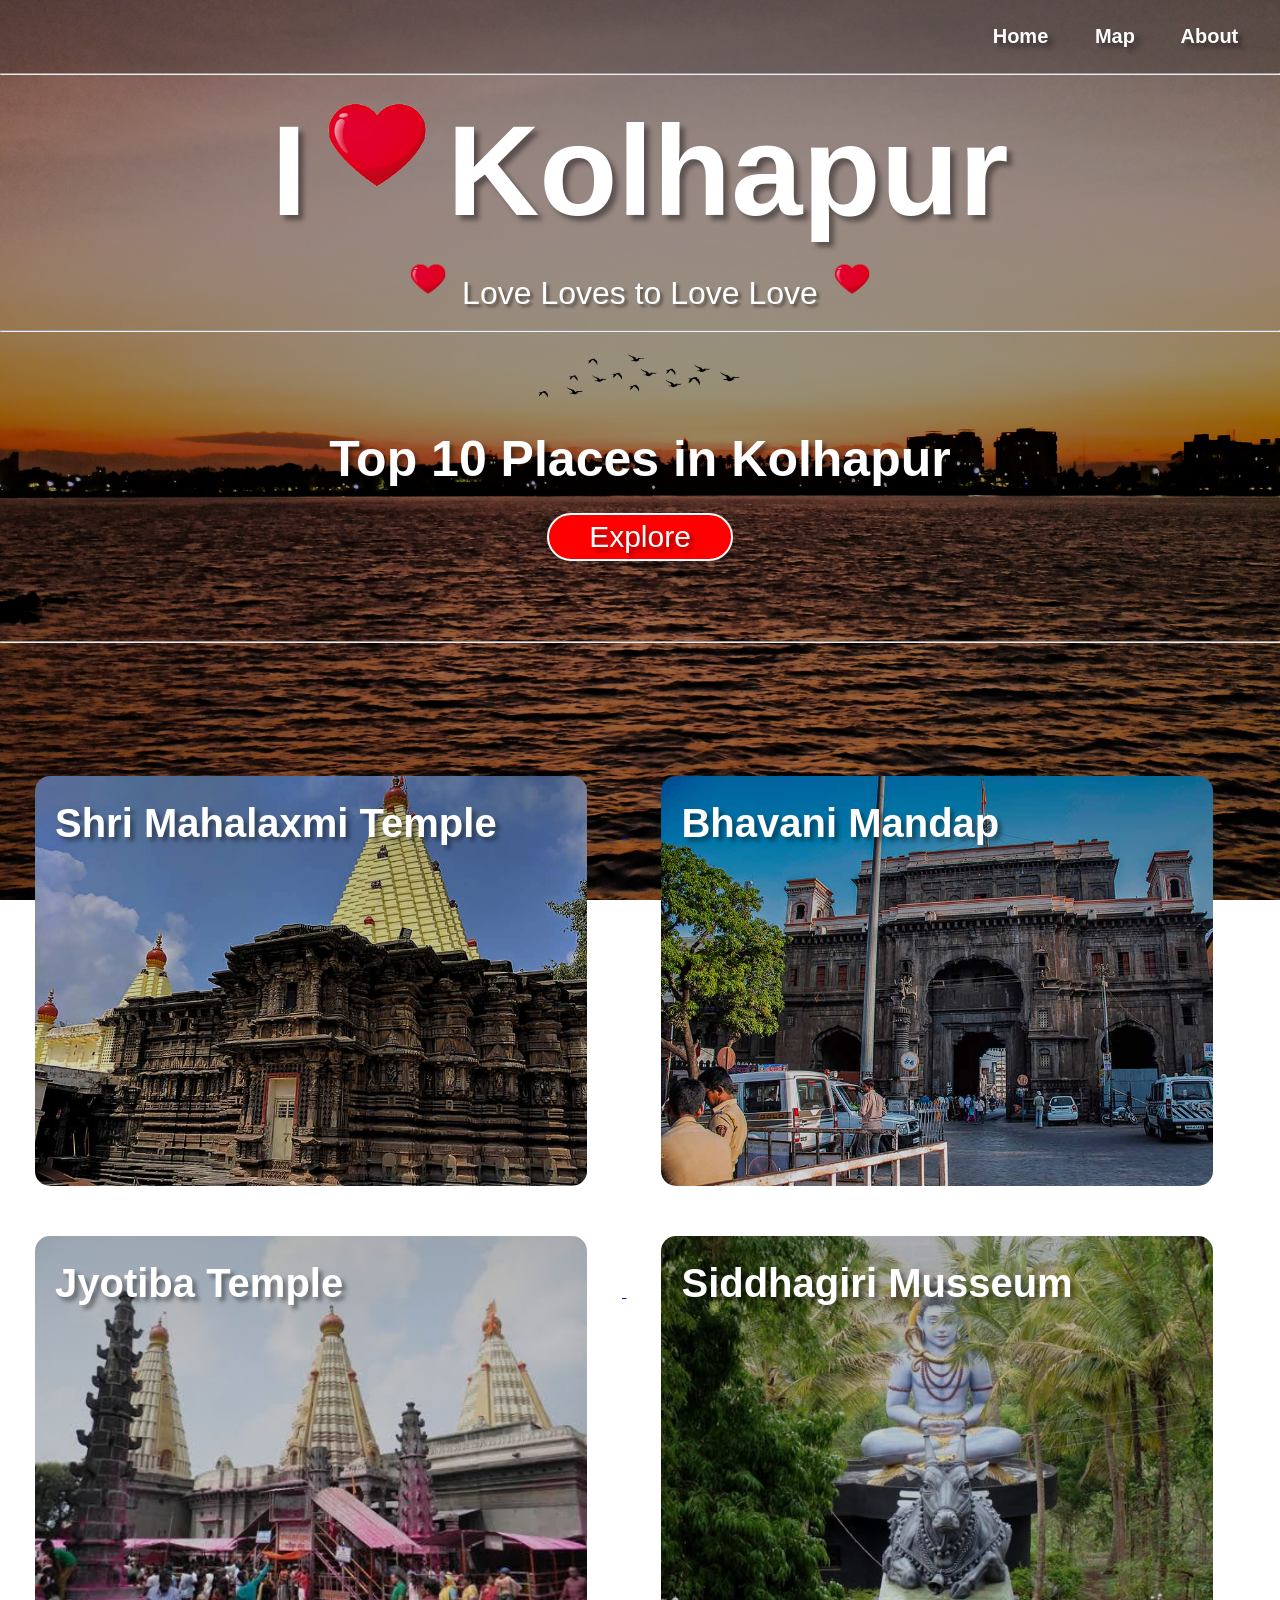
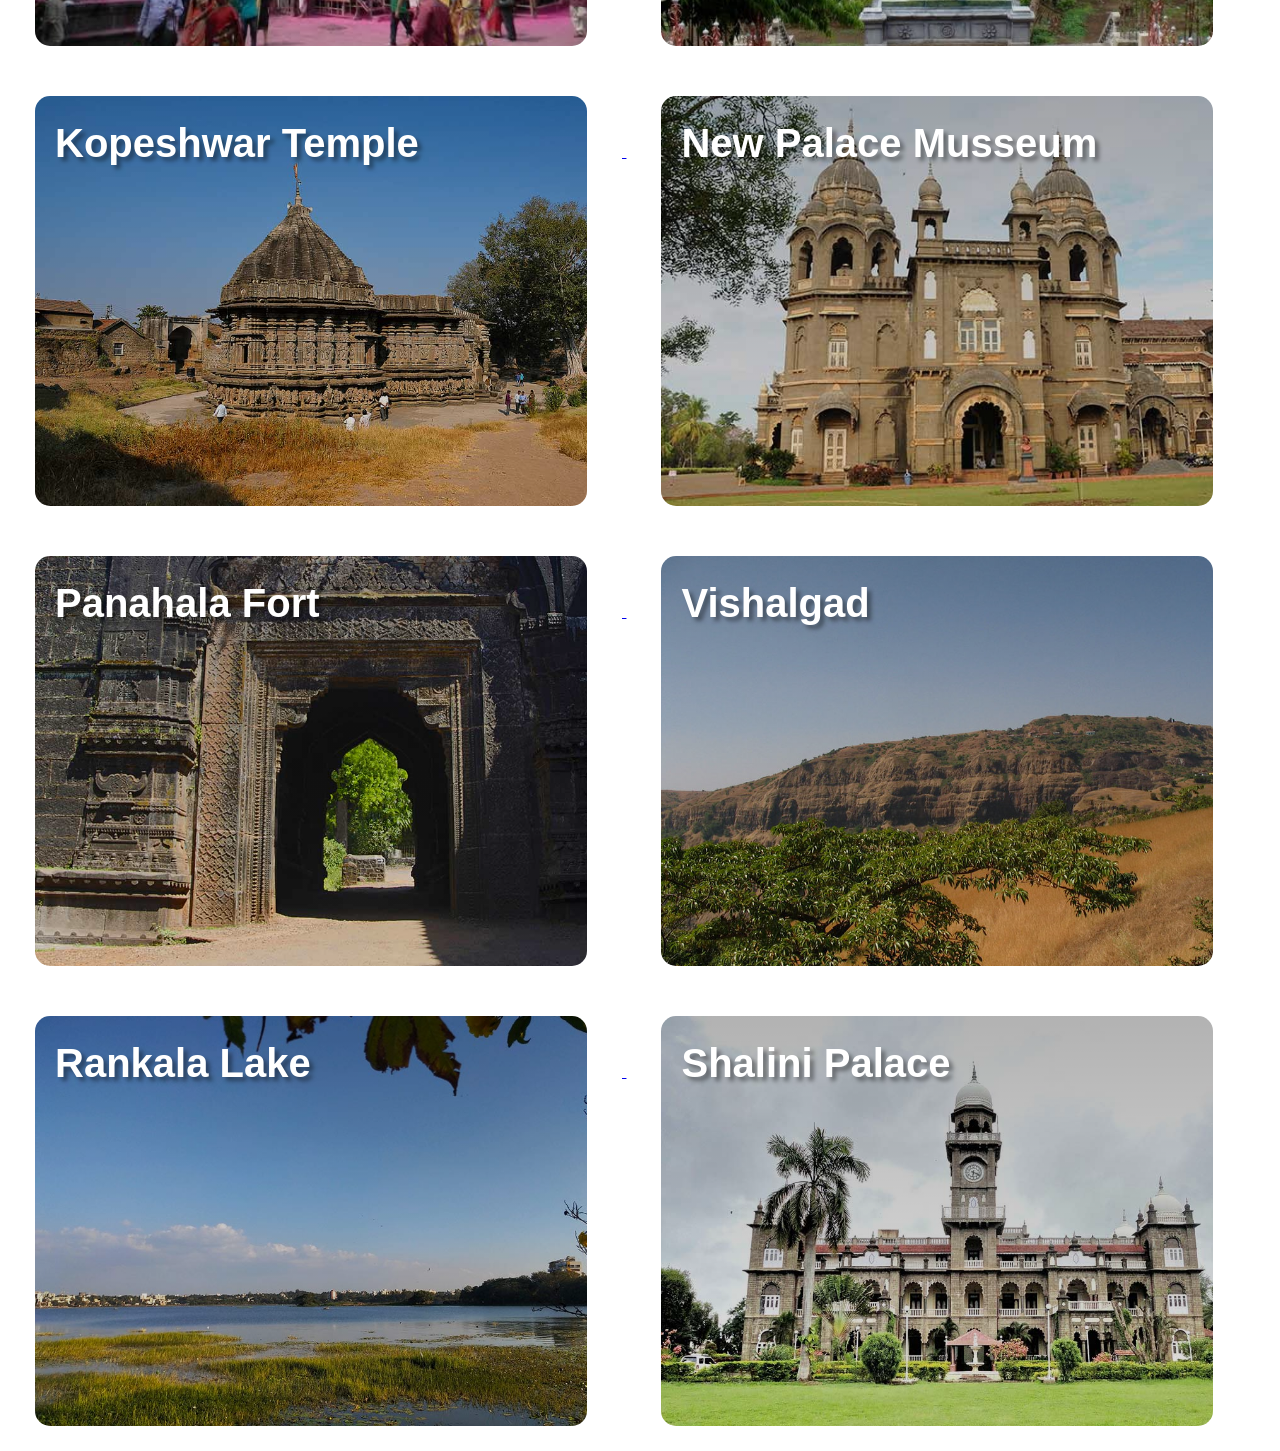
<file: index.html>
<!DOCTYPE html>
<html lang="en" dir="ltr">
  <head>
    <meta charset="utf-8">
    <title>I Love Kolhapur</title>
    <link rel="stylesheet" href="source/css/main.css">
    <link rel="stylesheet" href="source/css/animate/animate.min.css"/>
    <link rel="stylesheet" href="https://cdnjs.cloudflare.com/ajax/libs/animate.css/4.1.1/animate.min.css"/>
  </head>
  <body>
    <div class="background">
      <!-- shubham -->
      <div class="navbar">
        <nav>
          <ul>
            <li><a href="index.html">Home</a></li>
            <li><a href="source/html/map.html">Map</a></li>
            <li><a href="source/html/about.html">About</a></li>
          </ul>
        </nav>
      </div><hr>
      <div class="Kolhapur">
        <h1 id="iLoveKolhapur">I<img src="source/images/love.png" alt="love" class="animate__animated animate__heartBeat" id="image">Kolhapur</h1>
        <p class="animate__animated animate__bounce">
          <img src="source/images/love.png" alt="love" width="50px" height="50px">
            Love Loves to Love Love
          <img src="source/images/love.png" alt="love"  width="50px" height="50px">
        </p>
        <br><hr><br>
        <h5 id="top10Palces">Top 10 Places in Kolhapur</h5>
        <section>
          <a href="#startPlaces" id="explore">Explore</a>
        </section><hr>
        <br><br><br><br><br><br>
        <!-- shubham -->
        <div id="startPlaces"></div>
        <a href="source/html/shri-mahalaxmi-temple.html">
          <div class="place places1" >
            <h4>Shri Mahalaxmi Temple</h4>
          </div>
        </a>
        <a href="source/html/bhavani-mandap.html">
          <div class="place places2">
            <h4>Bhavani Mandap</h4>
          </div>
        </a>
        <a href="source/html/jyotiba-temple-kolhapur.html">
          <div class="place places3">
            <h4>Jyotiba Temple</h4>
          </div>
        </a>
        <a href="source/html/siddhagiri-musseum.html">
          <div class="place places4">
            <h4>Siddhagiri Musseum</h4>
          </div>
        </a>
        <a href="source/html/kopeshwar-temple.html">
          <div class="place places5">
            <h4>Kopeshwar Temple</h4>
          </div>
        </a>
        <a href="source/html/new-palace-musseum.html">
          <div class="place places6">
            <h4>New Palace Musseum</h4>
          </div>
        </a>
        <a href="source/html/panhala-kolhapur.html">
          <div class="place places7">
            <h4>Panahala Fort</h4>
          </div>
        </a>
        <a href="source/html/vishalgad.html">
          <div class="place places8">
            <h4>Vishalgad</h4>
          </div>
        </a>
        <a href="source/html/rankala-lake.html">
          <div class="place places9">
            <h4>Rankala Lake</h4>
          </div>
        </a>
        <a href="source/html/shalini-palace.html">
          <div class="place places10">
            <h4>Shalini Palace</h4>
          </div>
        </a>
      </div>
    </div>
  </body>
</html>
</file>
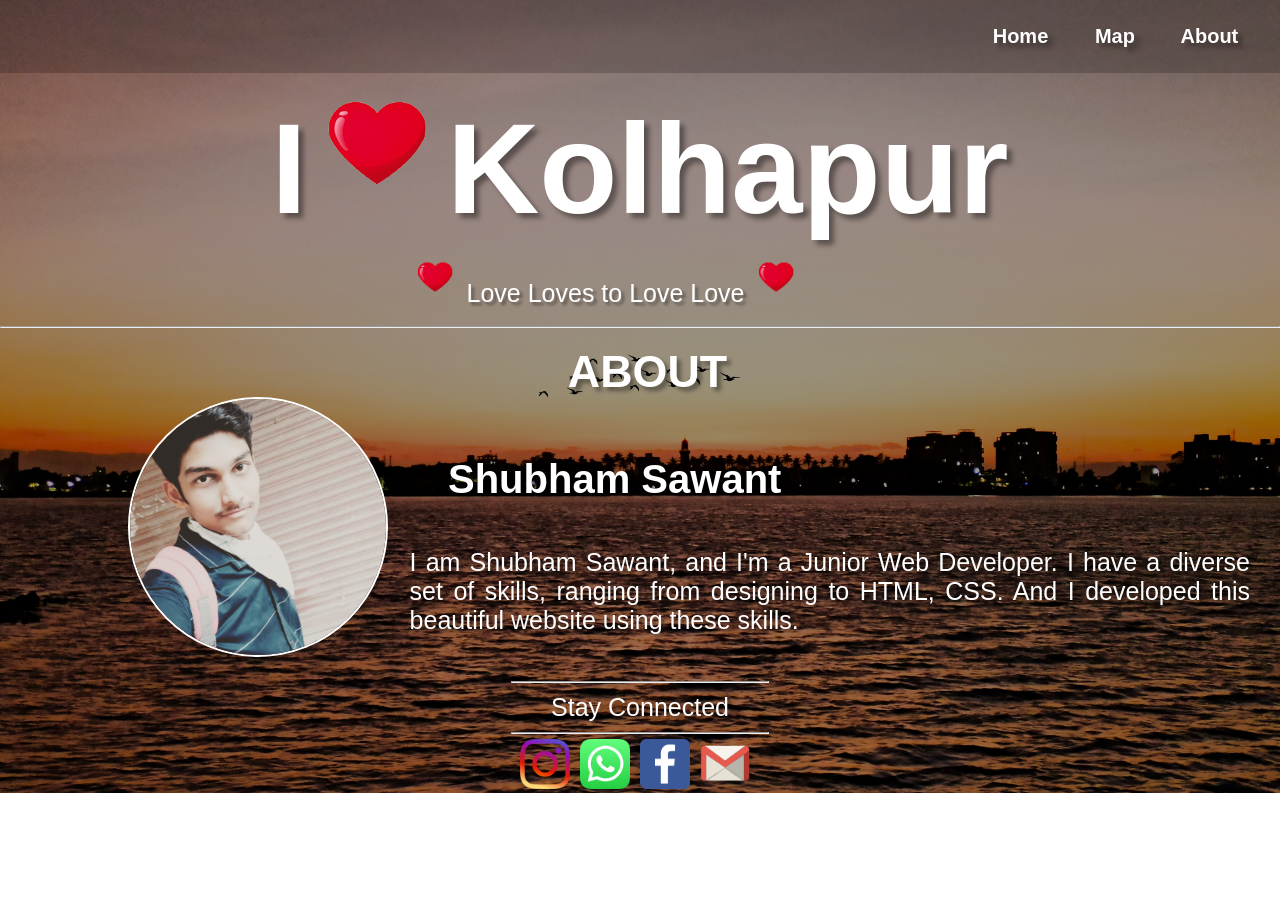
<file: source/html/about.html>
<!DOCTYPE html>
<html lang="en" dir="ltr">
  <head>
    <meta charset="utf-8">
    <title>About - I Love Kolhapur</title>
    <link rel="stylesheet" href="../css/main.css">
    <link rel="stylesheet" href="../css/about.css">
    <link rel="stylesheet" href="../css/animate/animate.min.css"/>
    <link rel="stylesheet" href="https://cdnjs.cloudflare.com/ajax/libs/animate.css/4.1.1/animate.min.css"/>
  </head>
  <body>
    <div class="background">
      <div class="navbar">
        <nav>
          <ul>
            <li><a href="../../index.html">Home</a></li>
            <li><a href="map.html">Map</a></li>
            <li><a href="about.html">About</a></li>
          </ul>
        </nav>
      </div>
      <div class="Kolhapur">
        <h1 id="iLoveKolhapur">I<img src="../images/love.png" alt="love" class="animate__animated animate__heartBeat" id="image">Kolhapur</h1>
        <p class="animate__animated animate__bounce">
          <img src="../images/love.png" alt="love" width="50px" height="50px">
            Love Loves to Love Love
          <img src="../images/love.png" alt="love" width="50px" height="50px">
        </p>
        <br><hr><br>
      </div>
      <h2 id="aboutHeadding">About</h2>
      <div class="about">
      <img src="https://shubhams1401-sawant.github.io/ilovekolhapur/source/images/shubham-sawant-author.jpg" alt="shubham sawant - Author" id="authorImage">
      <h4 id="authorName">Shubham Sawant</h4><br><br>
      <p>
        I am Shubham Sawant, and I'm a Junior Web Developer.
        I have a diverse set of skills, ranging from designing to HTML, CSS. And I developed this beautiful website using these skills.
      </p>
    </div><br><br>
      <div class="stayConnected">
        <hr>
        <p>Stay Connected</p>
        <hr>
        <span>
          <a href="https://www.instagram.com/shubhams1401/?igshid=m069qndpnfpe" target="_blank"><img src="https://shubhams1401-sawant.github.io/ilovekolhapur/source/images/Instagram.png" alt="instagram"></a>
          <a href="https://api.whatsapp.com/send/?phone=918806288365&text=Hello+%21&app_absent=0" target="_blank"><img src="https://shubhams1401-sawant.github.io/ilovekolhapur/source/images/WhatsApp.png" alt="whatsapp"></a>
          <a href="https://www.facebook.com/profile.php?id=100047277845780" target="_blank"><img src="https://shubhams1401-sawant.github.io/ilovekolhapur/source/images/Facebook.png" alt="Facebook"></a>
          <a href="mailto:shubhams1401@gmail.com" target="_blank"><img src="https://shubhams1401-sawant.github.io/ilovekolhapur/source/images/Gmail.png" alt="Gmail"></a>
        </span>
      </div>
    </div>
  </body>
</html>
</file>
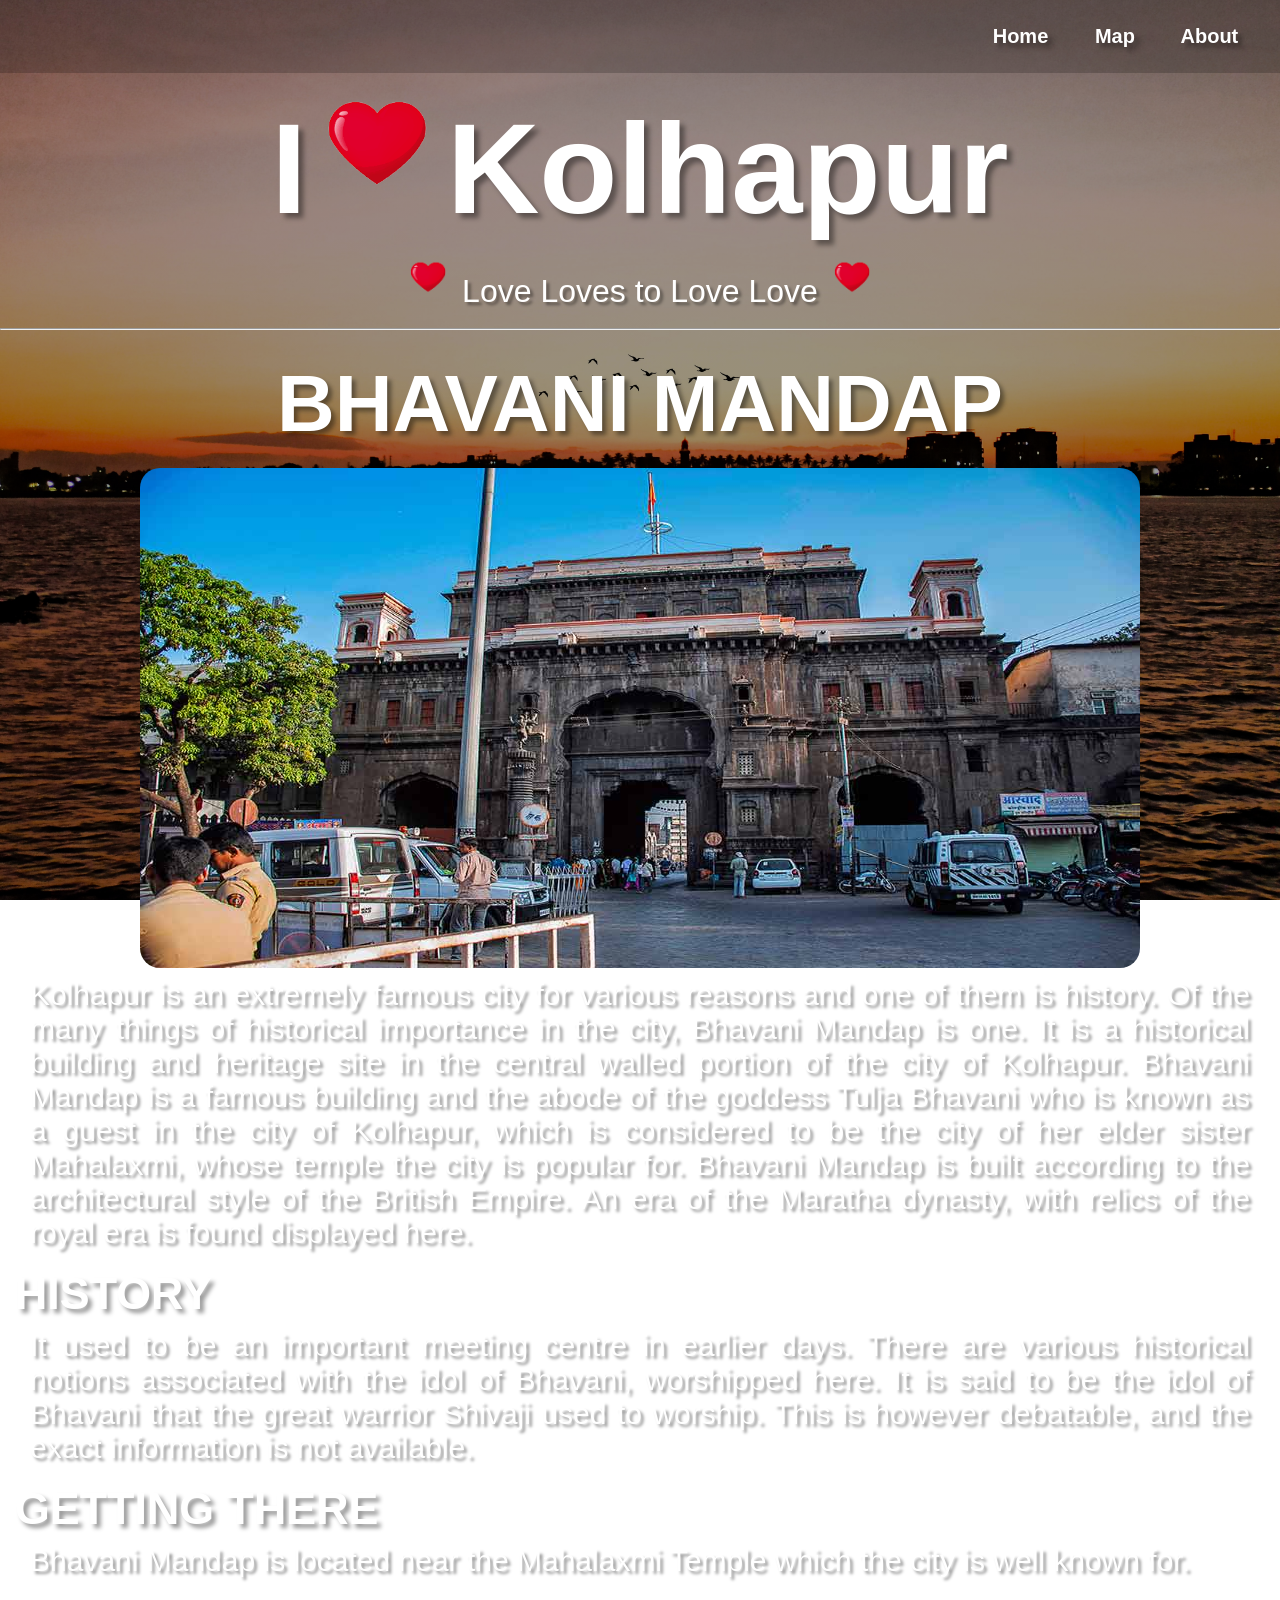
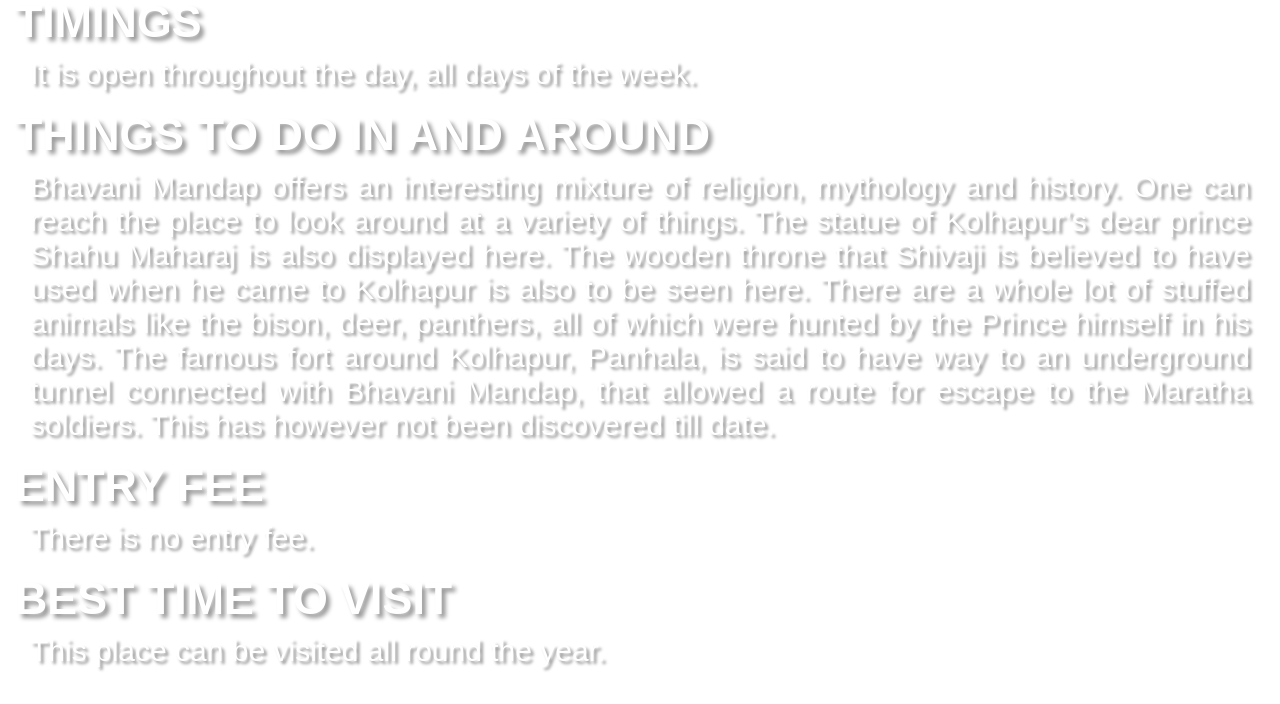
<file: source/html/bhavani-mandap.html>
<!DOCTYPE html>
<html lang="en" dir="ltr">
  <head>
    <meta charset="utf-8">
    <title>Bhavani Mandap - I Love Kolhapur</title>
    <link rel="stylesheet" href="../css/main.css">
    <link rel="stylesheet" href="../css/places.css">
    <link rel="stylesheet" href="../css/animate/animate.min.css"/>
    <link rel="stylesheet" href="https://cdnjs.cloudflare.com/ajax/libs/animate.css/4.1.1/animate.min.css"/>
  </head>
  <body>
    <div class="background">
      <div class="navbar">
        <nav>
          <ul>
            <li><a href="../../index.html">Home</a></li>
            <li><a href="map.html">Map</a></li>
            <li><a href="about.html">About</a></li>
          </ul>
        </nav>
      </div>
      <div class="Kolhapur">
        <h1 id="iLoveKolhapur">I<img src="../images/love.png" alt="love" class="animate__animated animate__heartBeat" id="image">Kolhapur</h1>
        <p class="animate__animated animate__bounce">
          <img src="../images/love.png" alt="love" width="50px" height="50px">
            Love Loves to Love Love
          <img src="../images/love.png" alt="love" width="50px" height="50px">
        </p>
        <br><hr><br>
        <h2 id="Kolhapur-places">Bhavani Mandap</h2>
        <br>
        <img src="https://shubhams1401-sawant.github.io/ilovekolhapur/source/images/Bhavani-Mandap.jpg" alt="Bhavani Mandap" class="Kolhapur-places">
        <p class="details">
          Kolhapur is an extremely famous city for various reasons and one of them is history.
          Of the many things of historical importance in the city, Bhavani Mandap is one.
          It is a historical building and heritage site in the central walled portion of the city of Kolhapur.
          Bhavani Mandap is a famous building and the abode of the goddess Tulja Bhavani who is known as a guest in the city of Kolhapur, which is considered to be the city of her elder sister Mahalaxmi, whose temple the city is popular for.
          Bhavani Mandap is built according to the architectural style of the British Empire. An era of the Maratha dynasty, with relics of the royal era is found displayed here.
        </p><br>
        <h5>HISTORY</h5>
        <p class="details">
          It used to be an important meeting centre in earlier days.
          There are various historical notions associated with the idol of Bhavani, worshipped here.
          It is said to be the idol of Bhavani that the great warrior Shivaji used to worship.
          This is however debatable, and the exact information is not available.
        </p><br>
        <h5>GETTING THERE</h5>
        <p class="details">
          Bhavani Mandap is located near the Mahalaxmi Temple which the city is well known for.
        </p><br>
        <h5>TIMINGS</h5>
        <p class="details">
          It is open throughout the day, all days of the week.
        </p><br>
        <h5>THINGS TO DO IN AND AROUND</h5>
        <p class="details">
          Bhavani Mandap offers an interesting mixture of religion, mythology and history.
          One can reach the place to look around at a variety of things.
          The statue of Kolhapur’s dear prince Shahu Maharaj is also displayed here.
          The wooden throne that Shivaji is believed to have used when he came to Kolhapur is also to be seen here.
          There are a whole lot of stuffed animals like the bison, deer, panthers, all of which were hunted by the Prince himself in his days.
          The famous fort around Kolhapur, Panhala, is said to have way to an underground tunnel connected with Bhavani Mandap, that allowed a route for escape to the Maratha soldiers.
          This has however not been discovered till date.
        </p><br>
        <h5>ENTRY FEE</h5>
        <p class="details">
          There is no entry fee.
        </p><br>
        <h5>BEST TIME TO VISIT</h5>
        <p class="details">
          This place can be visited all round the year.
        </p><br><br>
      </div>
    </div>
  </body>
</html>
</file>
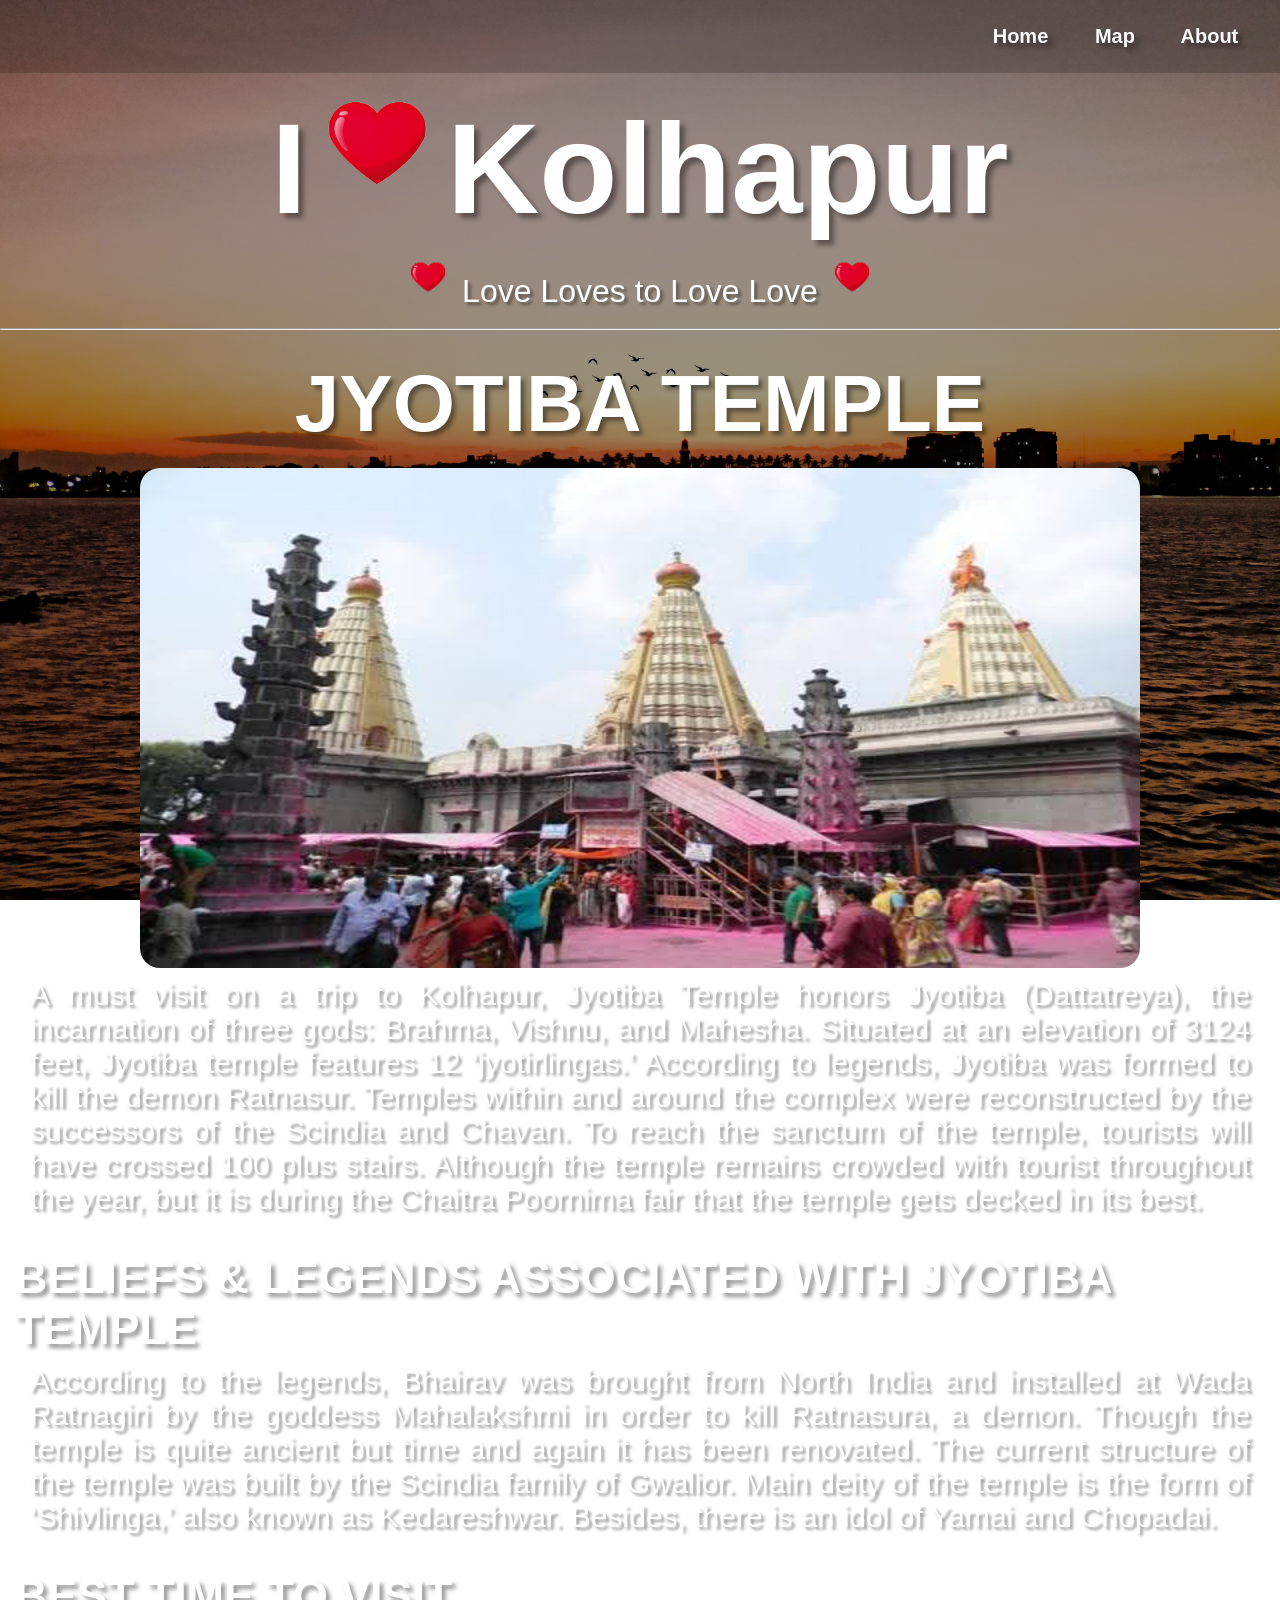
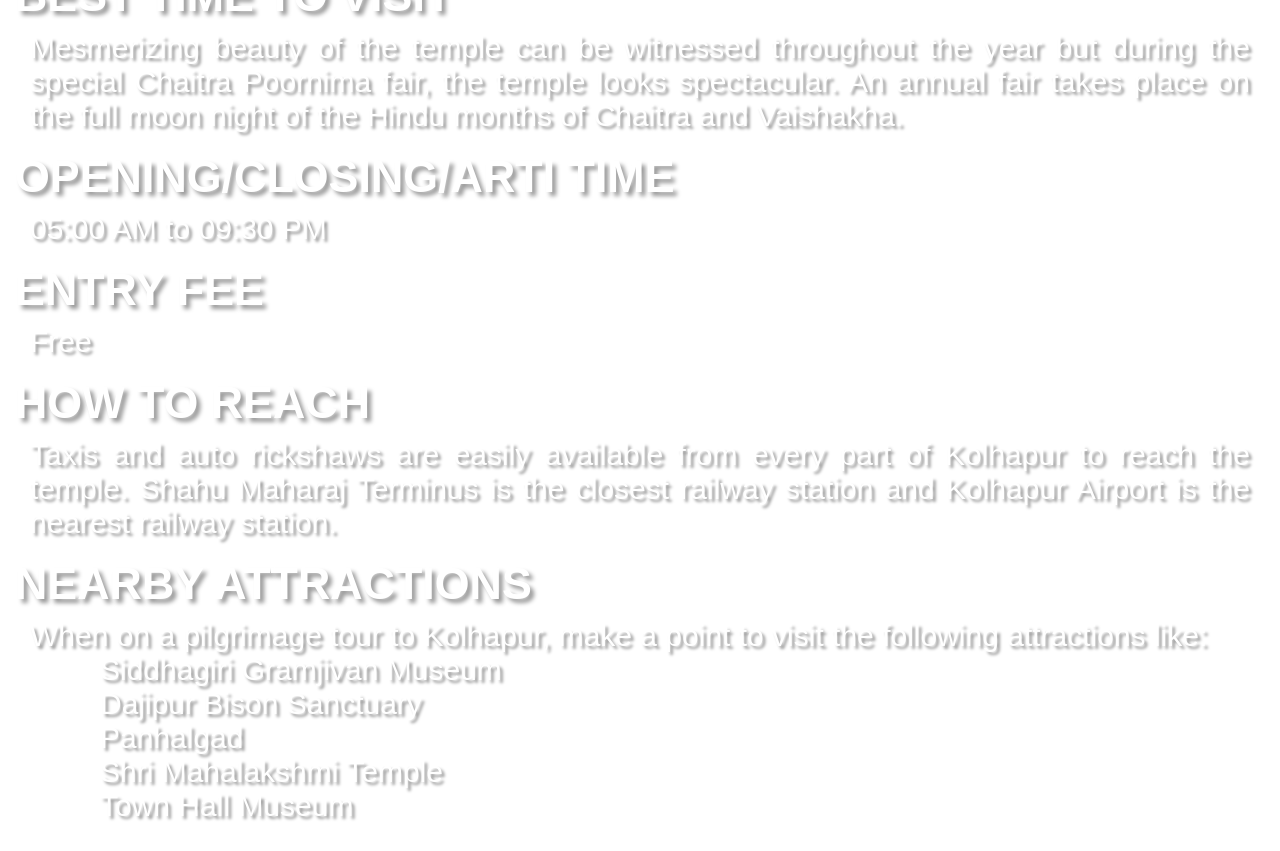
<file: source/html/jyotiba-temple-kolhapur.html>
﻿<!DOCTYPE html>
<html lang="en" dir="ltr">
  <head>
    <meta charset="utf-8">
    <title>Jyotiba Temple - I Love Kolhapur</title>
    <link rel="stylesheet" href="../css/main.css">
    <link rel="stylesheet" href="../css/places.css">
    <link rel="stylesheet" href="../css/animate/animate.min.css"/>
    <link rel="stylesheet" href="https://cdnjs.cloudflare.com/ajax/libs/animate.css/4.1.1/animate.min.css"/>
  </head>
  <body>
    <div class="background">
      <div class="navbar">
        <nav>
          <ul>
            <li><a href="../../index.html">Home</a></li>
            <li><a href="map.html">Map</a></li>
            <li><a href="about.html">About</a></li>
          </ul>
        </nav>
      </div>
      <div class="Kolhapur">
        <h1 id="iLoveKolhapur">I<img src="../images/love.png" alt="love" class="animate__animated animate__heartBeat" id="image">Kolhapur</h1>
        <p class="animate__animated animate__bounce">
          <img src="../images/love.png" alt="love" width="50px" height="50px">
            Love Loves to Love Love
          <img src="../images/love.png" alt="love" width="50px" height="50px">
        </p>
        <br><hr><br>
        <h2 id="Kolhapur-places">Jyotiba Temple</h2>
        <br>
        <img src="https://shubhams1401-sawant.github.io/ilovekolhapur/source/images/Jyotiba-Temple-Kolhapur.jpg" alt="Jyotiba Temple" class="Kolhapur-places">
        <p class="details">
          A must visit on a trip to Kolhapur, Jyotiba Temple honors Jyotiba (Dattatreya), the incarnation of three gods: Brahma, Vishnu, and Mahesha.
          Situated at an elevation of 3124 feet, Jyotiba temple features 12 ‘jyotirlingas.’
          According to legends, Jyotiba was formed to kill the demon Ratnasur.
          Temples within and around the complex were reconstructed by the successors of the Scindia and Chavan.
          To reach the sanctum of the temple, tourists will have crossed 100 plus stairs. Although the temple remains crowded with tourist throughout the year, but it is during the Chaitra Poornima fair that the temple gets decked in its best.
        </p><br><br>
          <h5>BELIEFS & LEGENDS ASSOCIATED WITH JYOTIBA TEMPLE</h5>
        <p class="details">
          According to the legends, Bhairav was brought from North India and installed at Wada Ratnagiri by the goddess Mahalakshmi in order to kill Ratnasura, a demon.
          Though the temple is quite ancient but time and again it has been renovated.
          The current structure of the temple was built by the Scindia family of Gwalior.
          Main deity of the temple is the form of ‘Shivlinga,’ also known as Kedareshwar.
          Besides, there is an idol of Yamai and Chopadai.
        </p><br><br>
          <h5>BEST TIME TO VISIT</h5>
        <p class="details">
          Mesmerizing beauty of the temple can be witnessed throughout the year but during the special Chaitra Poornima fair, the temple looks spectacular.
          An annual fair takes place on the full moon night of the Hindu months of Chaitra and Vaishakha.
        </p><br>
          <h5>OPENING/CLOSING/ARTI TIME</h5>
        <p class="details">
          05:00 AM to 09:30 PM
        </p><br>
          <h5>ENTRY FEE</h5>
        <p class="details">
          Free
        </p><br>
        <h5>HOW TO REACH</h5>
        <p class="details">
          Taxis and auto rickshaws are easily available from every part of Kolhapur to reach the temple.
          Shahu Maharaj Terminus is the closest railway station and Kolhapur Airport is the nearest railway station.
        </p><br>
        <h5>NEARBY ATTRACTIONS</h5>
        <p class="details">
          When on a pilgrimage tour to Kolhapur, make a point to visit the following attractions like:
          <ul>
            <li id="list">Siddhagiri Gramjivan Museum</li>
            <li id="list">Dajipur Bison Sanctuary</li>
            <li id="list">Panhalgad</li>
            <li id="list">Shri Mahalakshmi Temple</li>
            <li id="list">Town Hall Museum</li>
          </ul>
        </p>
        <br>
      </div>
    </div>
  </body>
</html>
</file>
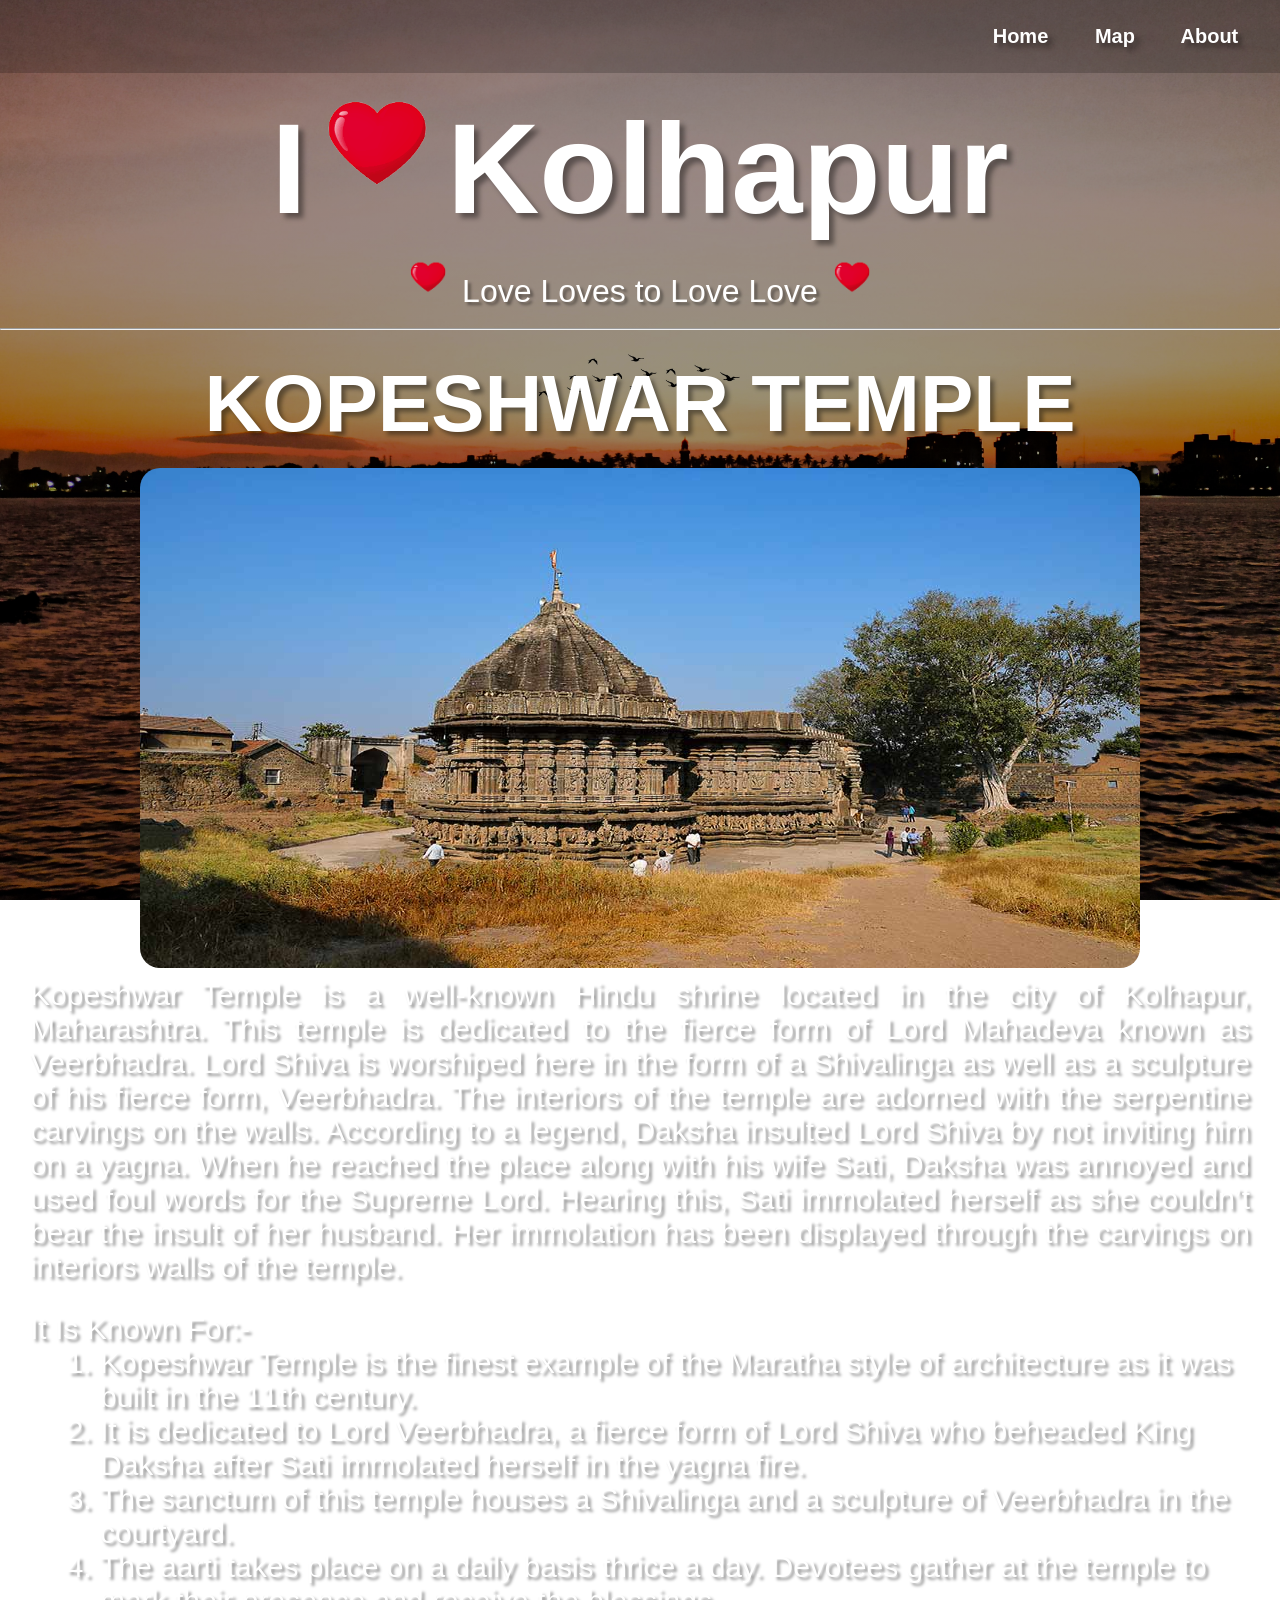
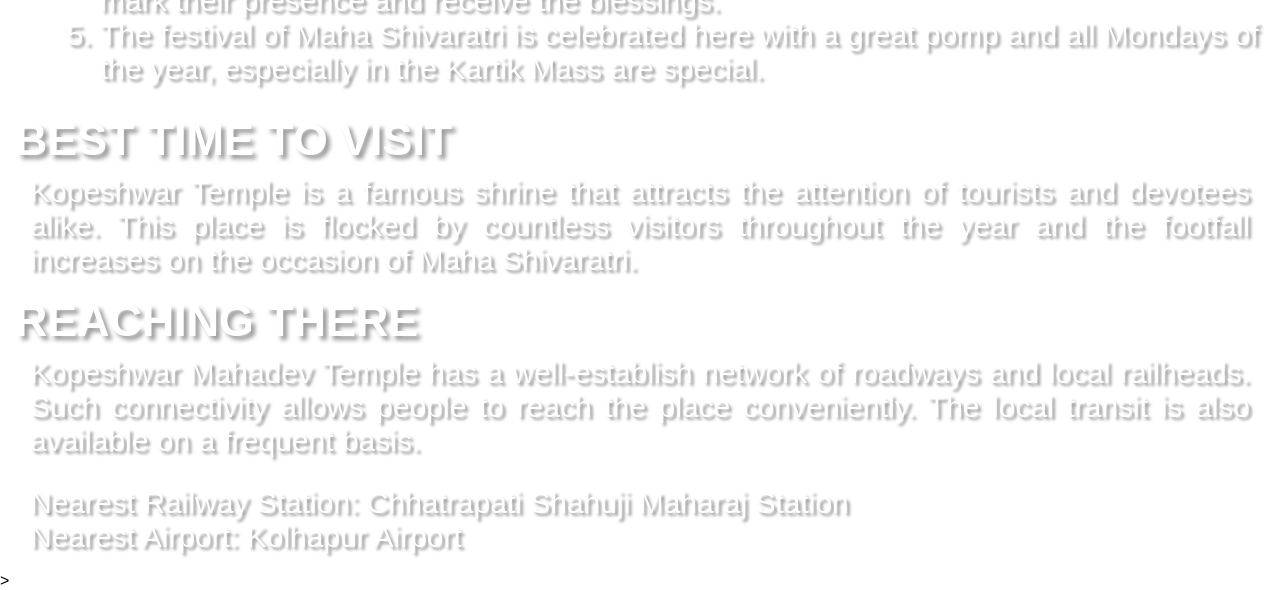
<file: source/html/kopeshwar-temple.html>
﻿<!DOCTYPE html>
<html lang="en" dir="ltr">
  <head>
    <meta charset="utf-8">
    <title>Kopeshwar Temple - I Love Kolhapur</title>
    <link rel="stylesheet" href="../css/main.css">
    <link rel="stylesheet" href="../css/places.css">
    <link rel="stylesheet" href="../css/animate/animate.min.css"/>
    <link rel="stylesheet" href="https://cdnjs.cloudflare.com/ajax/libs/animate.css/4.1.1/animate.min.css"/>
  </head>
  <body>
    <div class="background">
      <div class="navbar">
        <nav>
          <ul>
            <li><a href="../../index.html">Home</a></li>
            <li><a href="map.html">Map</a></li>
            <li><a href="about.html">About</a></li>
          </ul>
        </nav>
      </div>
      <div class="Kolhapur">
        <h1 id="iLoveKolhapur">I<img src="../images/love.png" alt="love" class="animate__animated animate__heartBeat" id="image">Kolhapur</h1>
        <p class="animate__animated animate__bounce">
          <img src="../images/love.png" alt="love" width="50px" height="50px">
            Love Loves to Love Love
          <img src="../images/love.png" alt="love" width="50px" height="50px">
        </p>
        <br><hr><br>
        <h2 id="Kolhapur-places">Kopeshwar Temple</h2>
        <br>
        <img src="https://shubhams1401-sawant.github.io/ilovekolhapur/source/images/Kopeshwar-Temple.jpg" alt="Kopeshwar Temple" class="Kolhapur-places">
        <p class="details">
        Kopeshwar Temple is a well-known Hindu shrine located in the city of Kolhapur, Maharashtra.
        This temple is dedicated to the fierce form of Lord Mahadeva known as Veerbhadra.
        Lord Shiva is worshiped here in the form of a Shivalinga as well as a sculpture of his fierce form, Veerbhadra.
        The interiors of the temple are adorned with the serpentine carvings on the walls.
        According to a legend, Daksha insulted Lord Shiva by not inviting him on a yagna.
        When he reached the place along with his wife Sati, Daksha was annoyed and used foul words for the Supreme Lord.
        Hearing this, Sati immolated herself as she couldn’t bear the insult of her husband.
        Her immolation has been displayed through the carvings on interiors walls of the temple.
        </p><br>
        <p class="details">
          It Is Known For:-
          <ol>
            <li id="list">Kopeshwar Temple is the finest example of the Maratha style of architecture as it was built in the 11th century.</li>
            <li id="list">It is dedicated to Lord Veerbhadra, a fierce form of Lord Shiva who beheaded King Daksha after Sati immolated herself in the yagna fire.</li>
            <li id="list">The sanctum of this temple houses a Shivalinga and a sculpture of Veerbhadra in the courtyard.</li>
            <li id="list">The aarti takes place on a daily basis thrice a day. Devotees gather at the temple to mark their presence and receive the blessings.</li>
            <li id="list">The festival of Maha Shivaratri is celebrated here with a great pomp and all Mondays of the year, especially in the Kartik Mass are special.</li>
          </ol>
        </p><br>
        <h5>Best Time To Visit</h5>
        <p class="details">
          Kopeshwar Temple is a famous shrine that attracts the attention of tourists and devotees alike.
          This place is flocked by countless visitors throughout the year and the footfall increases on the occasion of Maha Shivaratri.
        </p><br>
        <h5>Reaching There</h5>
        <p class="details">
          Kopeshwar Mahadev Temple has a well-establish network of roadways and local railheads.
          Such connectivity allows people to reach the place conveniently. The local transit is also available on a frequent basis.
        </p><br>
        <p class="details">
          Nearest Railway Station: Chhatrapati Shahuji Maharaj Station <br>
          Nearest Airport: Kolhapur Airport
        </p><br>><br>
      </div>
    </div>
  </body>
</html>
</file>
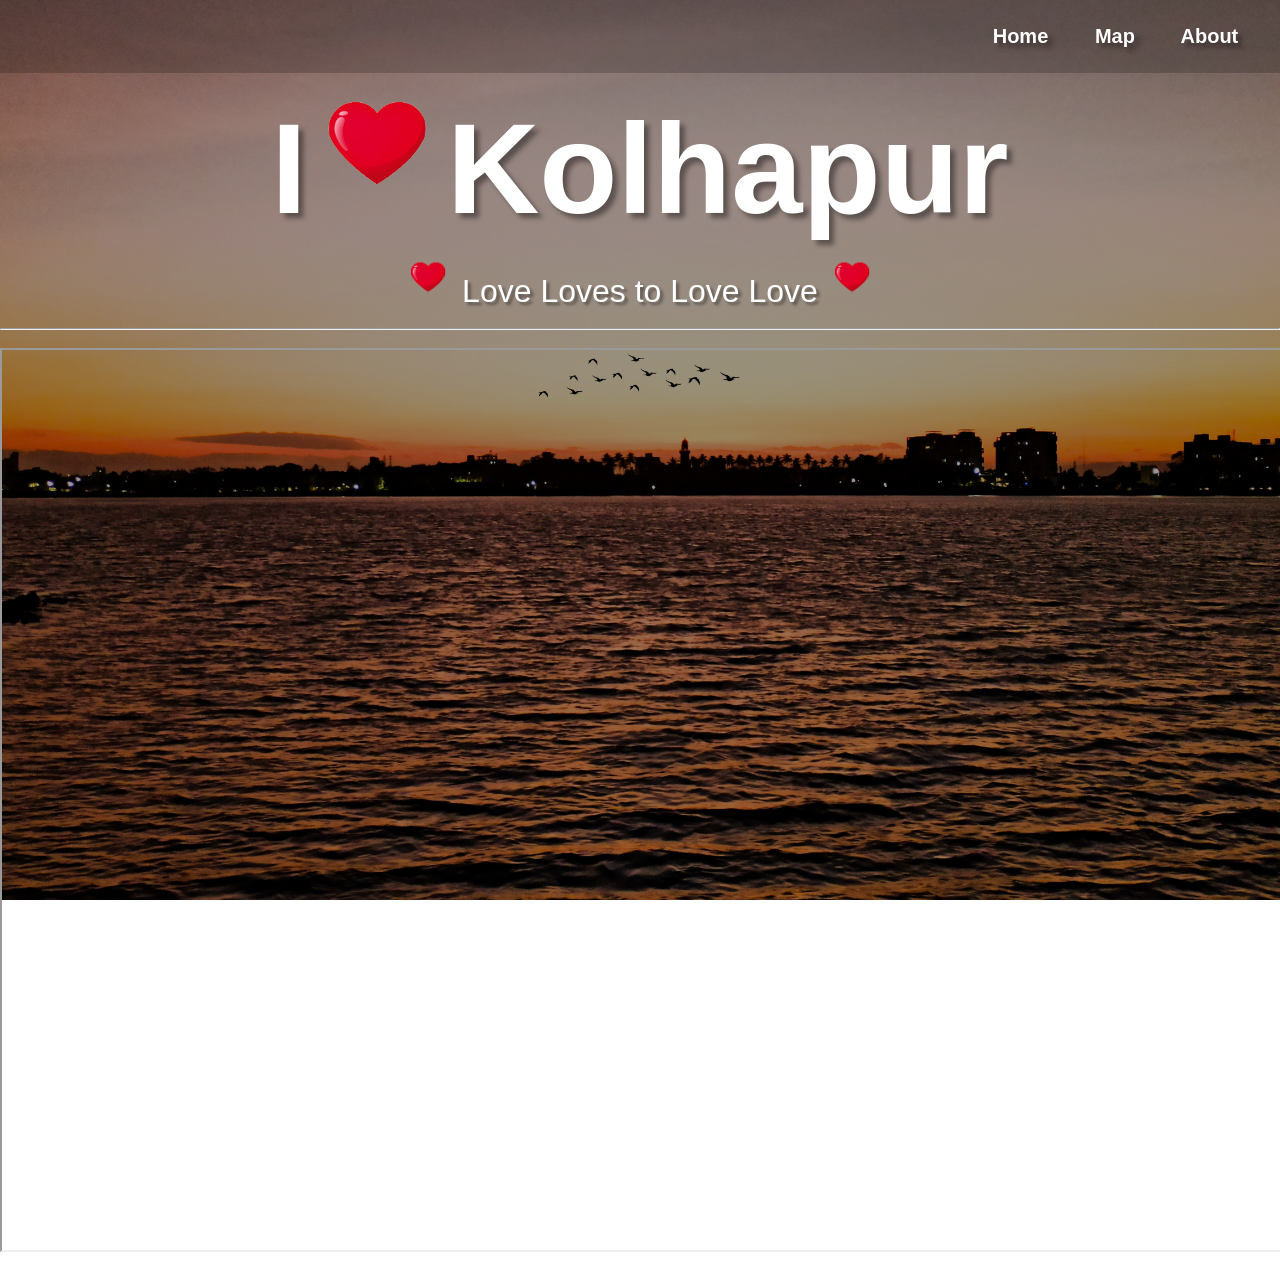
<file: source/html/map.html>
<!DOCTYPE html>
<html lang="en" dir="ltr">
  <head>
    <meta charset="utf-8">
    <title>Map - I Love Kolhapur</title>
    <link rel="stylesheet" href="../css/main.css">
    <link rel="stylesheet" href="../css/places.css">
    <link rel="stylesheet" href="../css/map.css">
    <link rel="stylesheet" href="../css/animate/animate.min.css"/>
    <link rel="stylesheet" href="https://cdnjs.cloudflare.com/ajax/libs/animate.css/4.1.1/animate.min.css"/>
  </head>
  <body>
    <div class="background">
      <div class="navbar">
        <nav>
          <ul>
            <li><a href="../../index.html">Home</a></li>
            <li><a href="map.html">Map</a></li>
            <li><a href="about.html">About</a></li>
          </ul>
        </nav>
      </div>
      <div class="Kolhapur">
        <h1 id="iLoveKolhapur">I<img src="../images/love.png" alt="love"  class="animate__animated animate__heartBeat" id="image">Kolhapur</h1>
        <p class="animate__animated animate__bounce">
          <img src="../images/love.png" alt="love" width="50px" height="50px">
            Love Loves to Love Love
          <img src="../images/love.png" alt="love" width="50px" height="50px">
        </p>
        <br><hr><br>
      </div>

      <div class="mapKolahpur">
        <div class="kop-map">
          <iframe id="kop-map" src="https://maps.google.com/maps?q=kolhapur&t=k&z=13&ie=UTF8&iwloc=&output=embed">
          </iframe>
          <br>
          <style>.mapouter{position:relative;text-align:right;height:500px;width:797px;}</style>
          <style>.gmap_canvas {overflow:hidden;background:none!important;height:500px;width:797px;}</style>
      </div>
    </div>
    </div>
  </body>
</html>
</file>
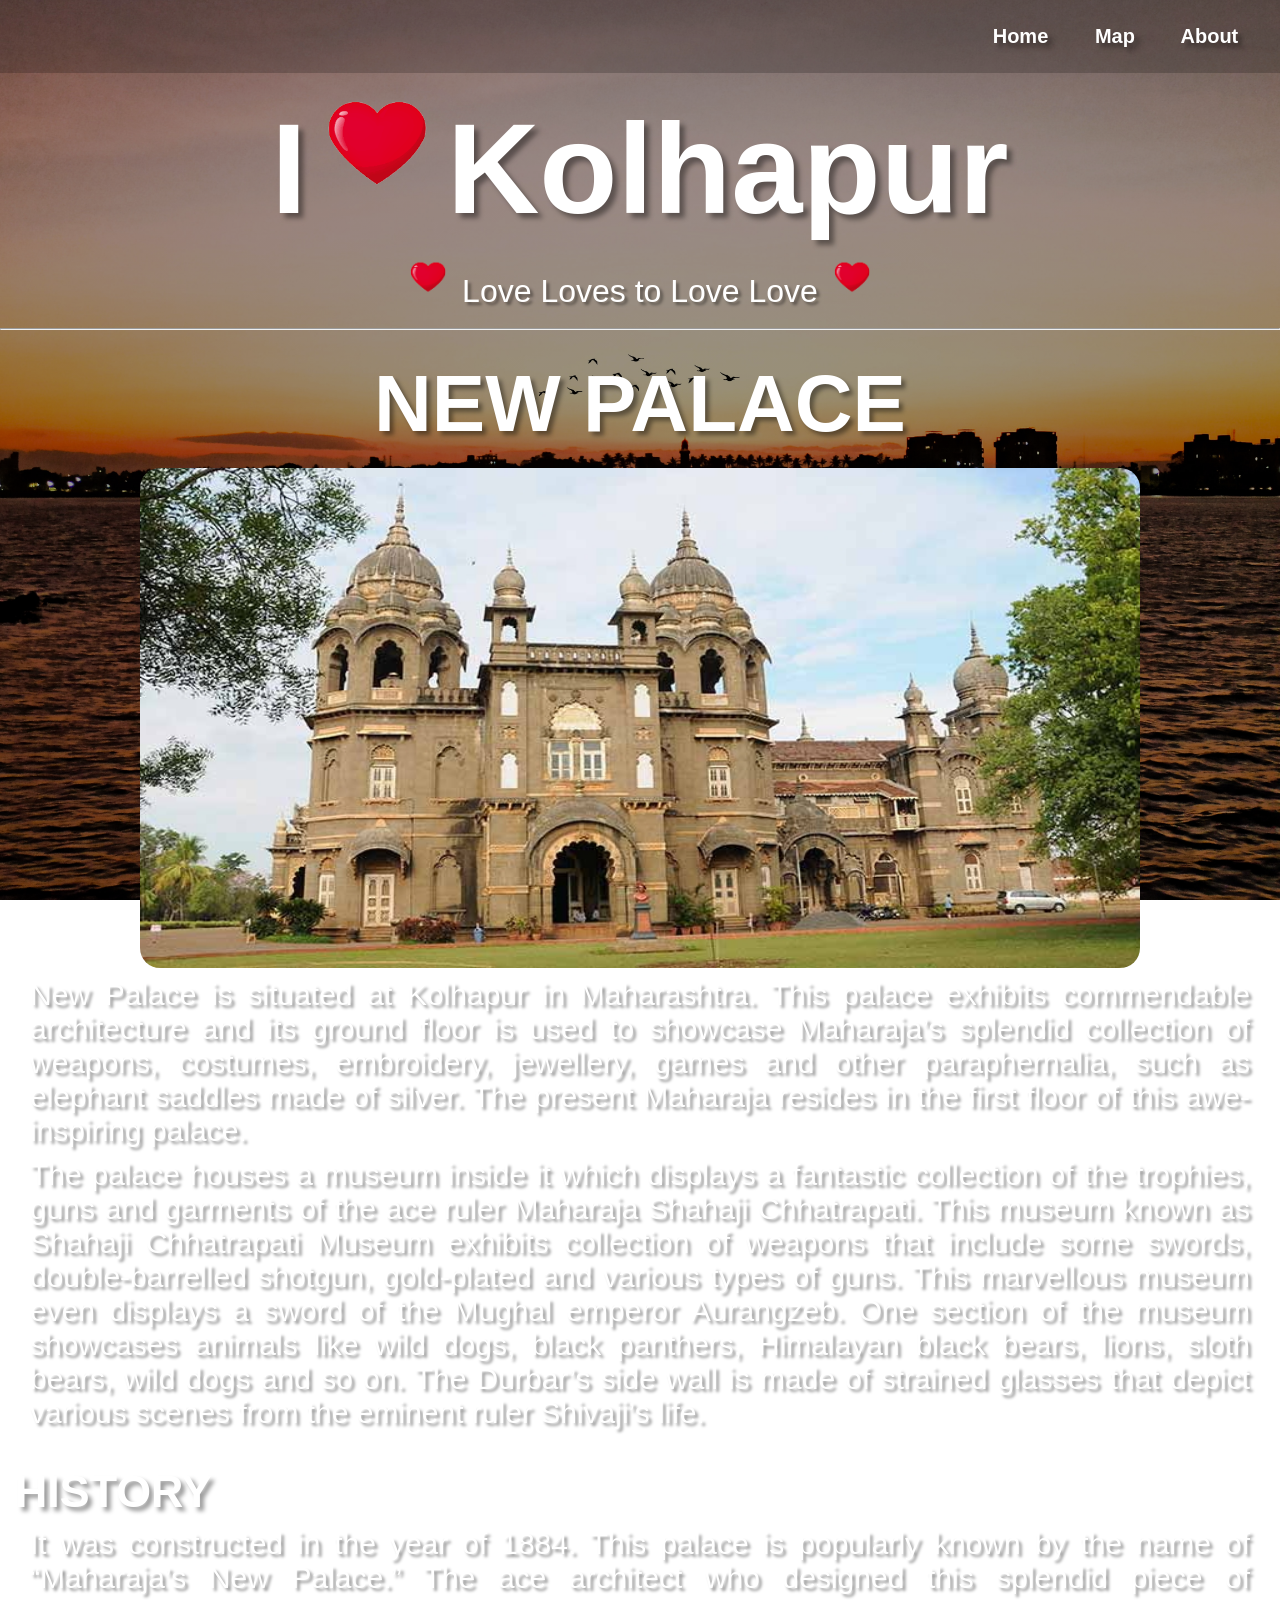
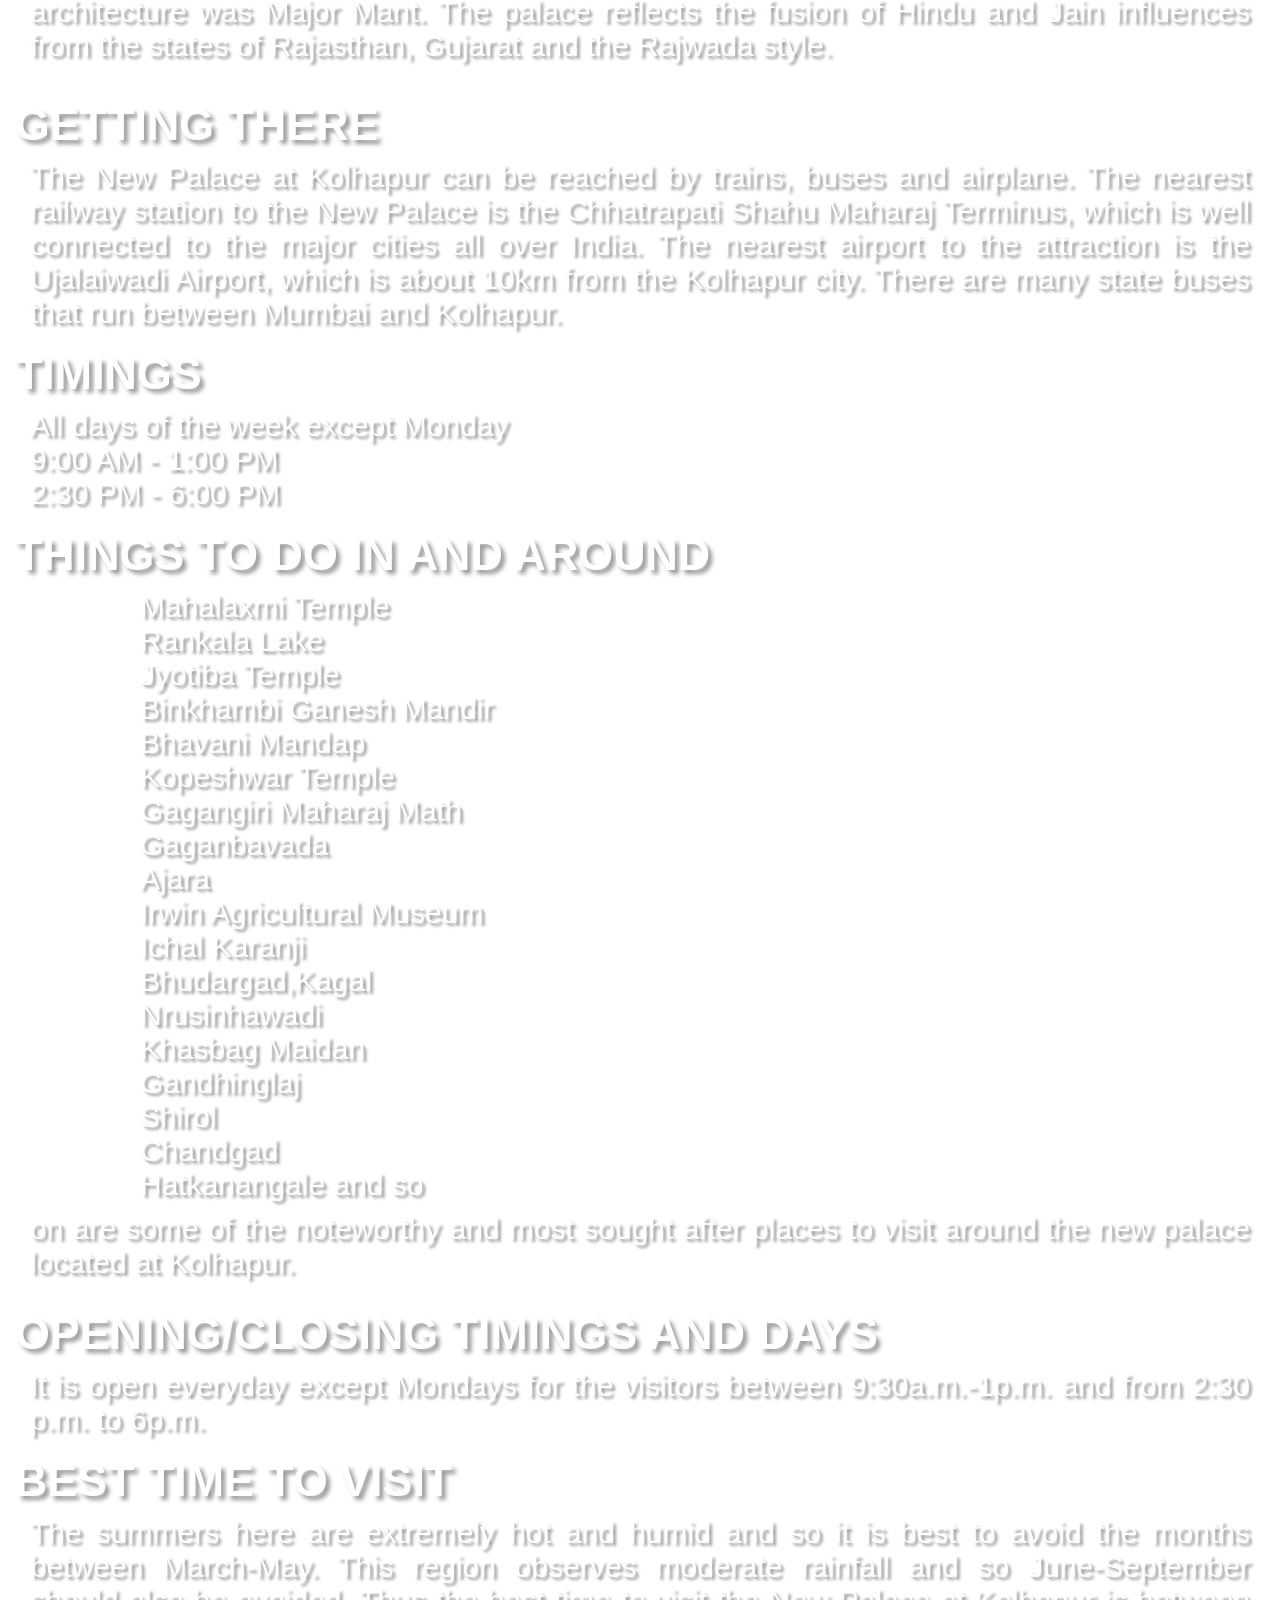
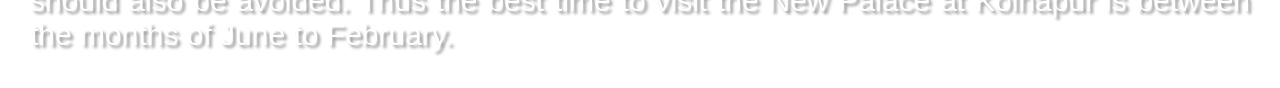
<file: source/html/new-palace-musseum.html>
﻿<!DOCTYPE html>
<html lang="en" dir="ltr">
  <head>
    <meta charset="utf-8">
    <title>New Palace - I Love Kolhapur</title>
    <link rel="stylesheet" href="../css/main.css">
    <link rel="stylesheet" href="../css/places.css">
    <link rel="stylesheet" href="../css/animate/animate.min.css"/>
    <link rel="stylesheet" href="https://cdnjs.cloudflare.com/ajax/libs/animate.css/4.1.1/animate.min.css"/>
  </head>
  <body>
    <div class="background">
      <div class="navbar">
        <nav>
          <ul>
            <li><a href="../../index.html">Home</a></li>
            <li><a href="map.html">Map</a></li>
            <li><a href="about.html">About</a></li>
          </ul>
        </nav>
      </div>
      <div class="Kolhapur">
        <h1 id="iLoveKolhapur">I<img src="../images/love.png" alt="love" class="animate__animated animate__heartBeat" id="image">Kolhapur</h1>
        <p class="animate__animated animate__bounce">
          <img src="../images/love.png" alt="love" width="50px" height="50px">
            Love Loves to Love Love
          <img src="../images/love.png" alt="love" width="50px" height="50px">
        </p>
        <br><hr><br>
        <h2 id="Kolhapur-places">New Palace</h2>
        <br>
        <img src="https://shubhams1401-sawant.github.io/ilovekolhapur/source/images/New-Palace-Museum.jpg" alt="New Palace Musseum" class="Kolhapur-places">
        <p class="details">
          New Palace is situated at Kolhapur in Maharashtra.
          This palace exhibits commendable architecture and its ground floor is used to showcase Maharaja’s splendid collection of weapons, costumes, embroidery, jewellery, games and other paraphernalia, such as elephant saddles made of silver.
          The present Maharaja resides in the first floor of this awe-inspiring palace.
        </p>
        <p class="details">
          The palace houses a museum inside it which displays a fantastic collection of the trophies, guns and garments of the ace ruler Maharaja Shahaji Chhatrapati.
          This museum known as Shahaji Chhatrapati Museum exhibits collection of weapons that include some swords, double-barrelled shotgun, gold-plated and various types of guns.
          This marvellous museum even displays a sword of the Mughal emperor Aurangzeb.
          One section of the museum showcases animals like wild dogs, black panthers, Himalayan black bears, lions, sloth bears, wild dogs and so on.
          The Durbar’s side wall is made of strained glasses that depict various scenes from the eminent ruler Shivaji’s life.
        </p><br><br>
        <h5>HISTORY</h5>
        <p class="details">
          It was constructed in the year of 1884.
          This palace is popularly known by the name of “Maharaja’s New Palace.”
          The ace architect who designed this splendid piece of architecture was Major Mant.
          The palace reflects the fusion of Hindu and Jain influences from the states of Rajasthan, Gujarat and the Rajwada style.
        </p><br><br>
        <h5>GETTING THERE</h5>
        <p class="details">
          The New Palace at Kolhapur can be reached by trains, buses and airplane.
          The nearest railway station to the New Palace is the Chhatrapati Shahu Maharaj Terminus, which is well connected to the major cities all over India.
          The nearest airport to the attraction is the Ujalaiwadi Airport, which is about 10km from the Kolhapur city.
          There are many state buses that run between Mumbai and Kolhapur.
        </p><br>
        <h5>TIMINGS</h5>
        <p class="details">
            All days of the week except Monday <br>
            9:00 AM - 1:00 PM <br>
            2:30 PM - 6:00 PM <br>
        </p><br>
        <h5>THINGS TO DO IN AND AROUND</h5>
        <p class="details">
          <li id="list">Mahalaxmi Temple</li>
          <li id="list">Rankala Lake</li>
          <li id="list">Jyotiba Temple</li>
          <li id="list">Binkhambi Ganesh Mandir</li>
          <li id="list">Bhavani Mandap</li>
          <li id="list">Kopeshwar Temple</li>
          <li id="list">Gagangiri Maharaj Math</li>
          <li id="list">Gaganbavada</li>
          <li id="list">Ajara</li>
          <li id="list">Irwin Agricultural Museum</li>
          <li id="list">Ichal Karanji</li>
          <li id="list">Bhudargad,Kagal</li>
          <li id="list">Nrusinhawadi</li>
          <li id="list">Khasbag Maidan</li>
          <li id="list">Gandhinglaj</li>
          <li id="list">Shirol</li>
          <li id="list">Chandgad</li>
          <li id="list">Hatkanangale and so</li>
          <p class="details">on are some of the noteworthy and most sought after places to visit around the new palace located at Kolhapur.</p>
        </p><br>
        <h5>OPENING/CLOSING TIMINGS AND DAYS</h5>
        <p class="details">
          It is open everyday except Mondays for the visitors between 9:30a.m.-1p.m. and from 2:30 p.m. to 6p.m.
        </p><br>
        <h5>BEST TIME TO VISIT</h5>
        <p class="details">
          The summers here are extremely hot and humid and so it is best to avoid the months between March-May.
          This region observes moderate rainfall and so June-September should also be avoided.
          Thus the best time to visit the New Palace at Kolhapur is between the months of June to February.
        </p><br><br>
      </div>
    </div>
  </body>
</html>
</file>
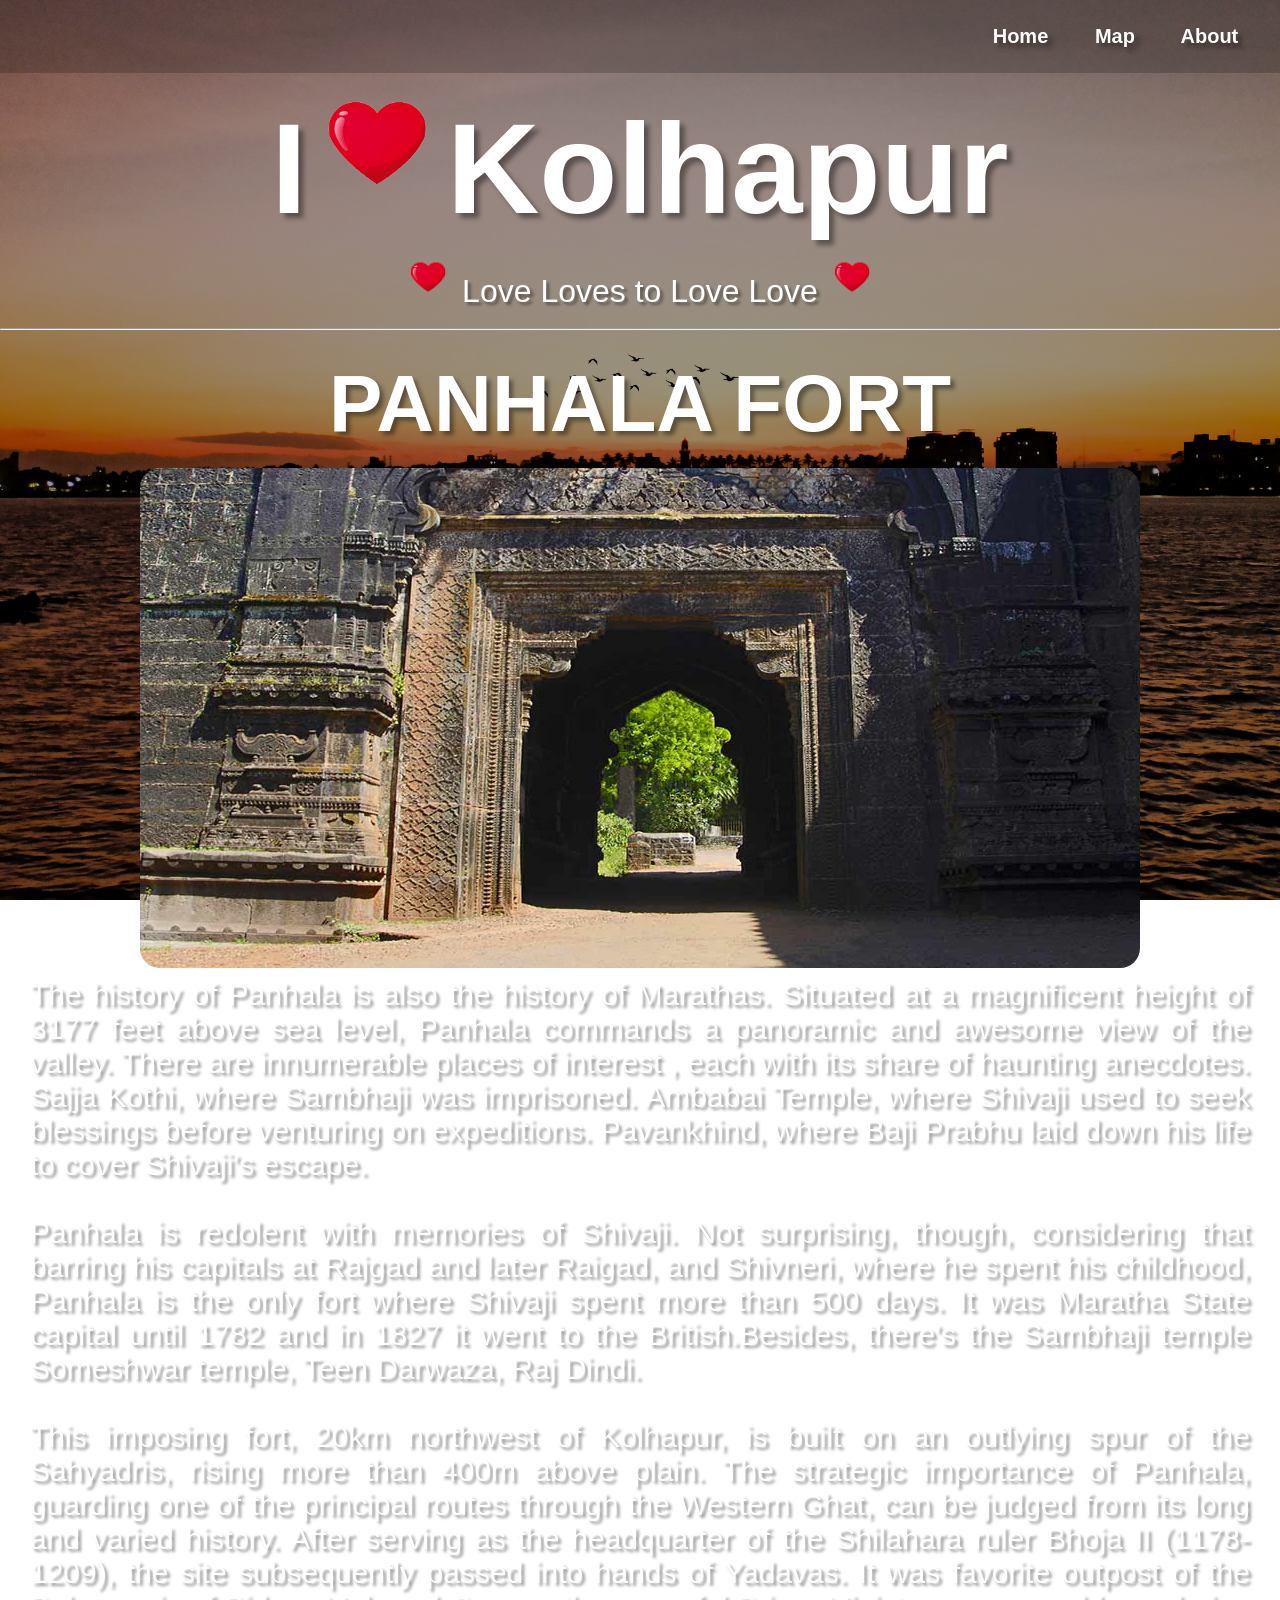
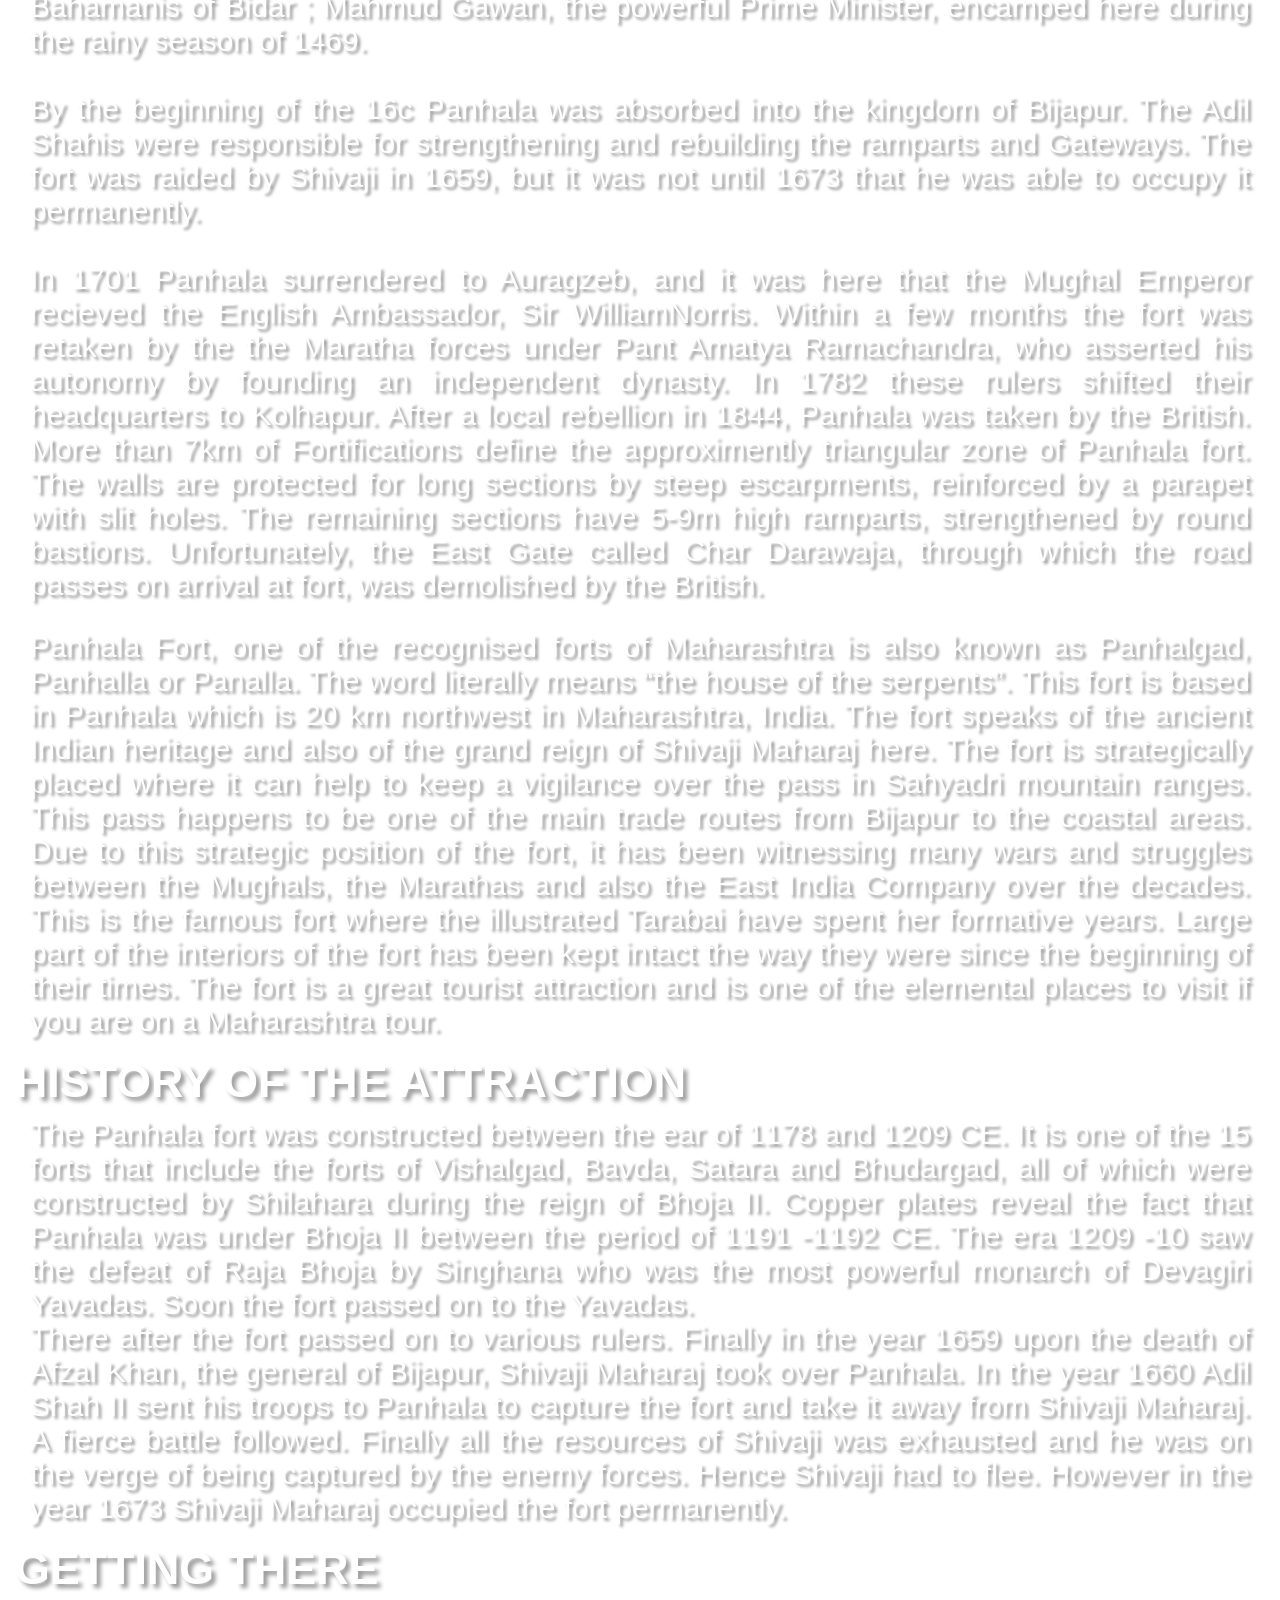
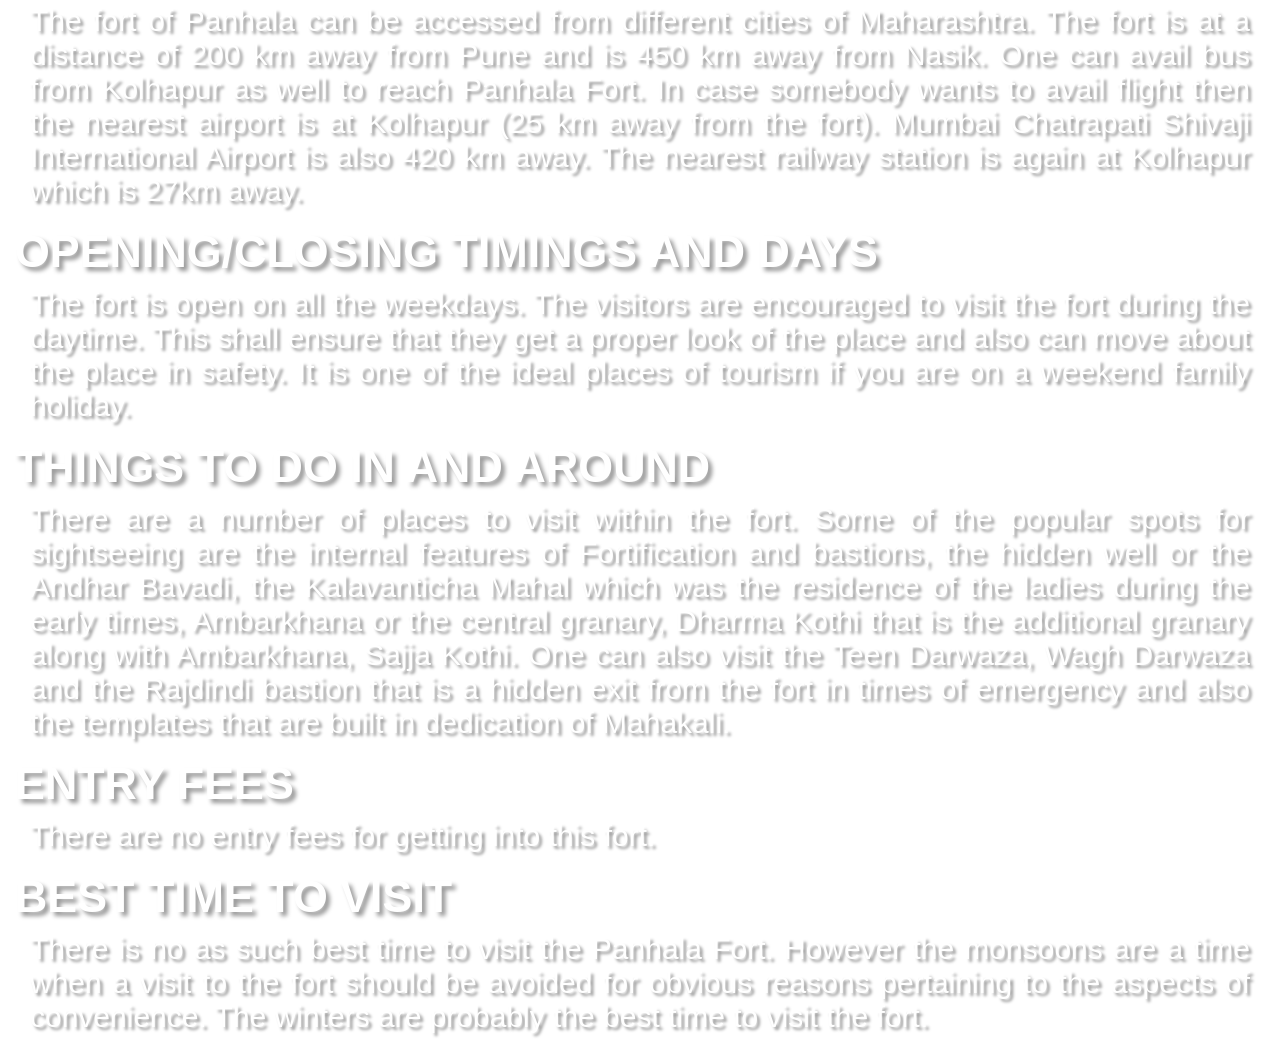
<file: source/html/panhala-kolhapur.html>
﻿<!DOCTYPE html>
<html lang="en" dir="ltr">
  <head>
    <meta charset="utf-8">
    <title>Panhala Fort - I Love Kolhapur</title>
    <link rel="stylesheet" href="../css/main.css">
    <link rel="stylesheet" href="../css/places.css">
    <link rel="stylesheet" href="../css/animate/animate.min.css"/>
    <link rel="stylesheet" href="https://cdnjs.cloudflare.com/ajax/libs/animate.css/4.1.1/animate.min.css"/>
  </head>
  <body>
    <div class="background">
      <div class="navbar">
        <nav>
          <ul>
            <li><a href="../../index.html">Home</a></li>
            <li><a href="map.html">Map</a></li>
            <li><a href="about.html">About</a></li>
          </ul>
        </nav>
      </div>
      <div class="Kolhapur">
        <h1 id="iLoveKolhapur">I<img src="../images/love.png" alt="love" class="animate__animated animate__heartBeat" id="image">Kolhapur</h1>
        <p class="animate__animated animate__bounce">
          <img src="../images/love.png" alt="love" width="50px" height="50px">
            Love Loves to Love Love
          <img src="../images/love.png" alt="love" width="50px" height="50px">
        </p>
        <br><hr><br>
        <h2 id="Kolhapur-places">Panhala Fort</h2>
        <br>
        <img src="https://shubhams1401-sawant.github.io/ilovekolhapur/source/images/Panhala-Kolhapur.jpg" alt="Panhala Fort Kolhapur" class="Kolhapur-places">
        <p class="details">
          The history of Panhala is also the history of Marathas.
          Situated at a magnificent height of 3177 feet above sea level, Panhala commands a panoramic and awesome view of the valley.
          There are innumerable places of interest , each with its share of haunting anecdotes. Sajja Kothi, where Sambhaji was imprisoned. Ambabai Temple, where Shivaji used to seek blessings before venturing on expeditions. Pavankhind, where Baji Prabhu laid down his life to cover Shivaji's escape.<br><br>
          Panhala is redolent with memories of Shivaji.
          Not surprising, though, considering that barring his capitals at Rajgad and later Raigad, and Shivneri, where he spent his childhood, Panhala is the only fort where Shivaji spent more than 500 days.
          It was Maratha State capital until 1782 and in 1827 it went to the British.Besides, there's the Sambhaji temple Someshwar temple, Teen Darwaza, Raj Dindi.<br><br>
          This imposing fort, 20km northwest of Kolhapur, is built on an outlying spur of the Sahyadris, rising more than 400m above plain.
          The strategic importance of Panhala, guarding one of the principal routes through the Western Ghat, can be judged from its long and varied history.
          After serving as the headquarter of the Shilahara ruler Bhoja II (1178-1209), the site subsequently passed into hands of Yadavas.
          It was favorite outpost of the Bahamanis of Bidar ; Mahmud Gawan, the powerful Prime Minister, encamped here during the rainy season of 1469.<br><br>
          By the beginning of the 16c Panhala was absorbed into the kingdom of Bijapur.
          The Adil Shahis were responsible for strengthening and rebuilding the ramparts and Gateways.
          The fort was raided by Shivaji in 1659, but it was not until 1673 that he was able to occupy it permanently.<br><br>
          In 1701 Panhala surrendered to Auragzeb, and it was here that the Mughal Emperor recieved the English Ambassador, Sir WilliamNorris. Within a few months the fort was retaken by the the Maratha forces under Pant Amatya Ramachandra, who asserted his autonomy by founding an independent dynasty.
          In 1782 these rulers shifted their headquarters to Kolhapur.
          After a local rebellion in 1844, Panhala was taken by the British.
          More than 7km of Fortifications define the approximently triangular zone of Panhala fort.
          The walls are protected for long sections by steep escarpments, reinforced by a parapet with slit holes.
          The remaining sections have 5-9m high ramparts, strengthened by round bastions. Unfortunately, the East Gate called Char Darawaja, through which the road passes on arrival at fort, was demolished by the British.
        </p><br>
        <p class="details">
          Panhala Fort, one of the recognised forts of Maharashtra is also known as Panhalgad, Panhalla or Panalla. The word literally means “the house of the serpents”. This fort is based in Panhala which is 20 km northwest in Maharashtra, India. The fort speaks of the ancient Indian heritage and also of the grand reign of Shivaji Maharaj here. The fort is strategically placed where it can help to keep a vigilance over the pass in Sahyadri mountain ranges. This pass happens to be one of the main trade routes from Bijapur to the coastal areas. Due to this strategic position of the fort, it has been witnessing many wars and struggles between the Mughals, the Marathas and also the East India Company over the decades. This is the famous fort where the illustrated Tarabai have spent her formative years. Large part of the interiors of the fort has been kept intact the way they were since the beginning of their times. The fort is a great tourist attraction and is one of the elemental places to visit if you are on a Maharashtra tour.
        </p><br>
        <h5>HISTORY OF THE ATTRACTION</h5>
        <p class="details">
          The Panhala fort was constructed between the ear of 1178 and 1209 CE. It is one of the 15 forts that include the forts of Vishalgad, Bavda, Satara and Bhudargad, all of which were constructed by Shilahara during the reign of Bhoja II.
          Copper plates reveal the fact that Panhala was under Bhoja II between the period of 1191 -1192 CE.
          The era 1209 -10 saw the defeat of Raja Bhoja by Singhana who was the most powerful monarch of Devagiri Yavadas.
          Soon the fort passed on to the Yavadas.<br>There after the fort passed on to various rulers.
          Finally in the year 1659 upon the death of Afzal Khan, the general of Bijapur, Shivaji Maharaj took over Panhala.
          In the year 1660 Adil Shah II sent his troops to Panhala to capture the fort and take it away from Shivaji Maharaj.
          A fierce battle followed.
          Finally all the resources of Shivaji was exhausted and he was on the verge of being captured by the enemy forces.
          Hence Shivaji had to flee. However in the year 1673 Shivaji Maharaj occupied the fort permanently.
        </p><br>
        <h5>GETTING THERE</h5>
        <p class="details">
          The fort of Panhala can be accessed from different cities of Maharashtra.
          The fort is at a distance of 200 km away from Pune and is 450 km away from Nasik.
          One can avail bus from Kolhapur as well to reach Panhala Fort. In case somebody wants to avail flight then the nearest airport is at Kolhapur (25 km away from the fort).
          Mumbai Chatrapati Shivaji International Airport is also 420 km away.
          The nearest railway station is again at Kolhapur which is 27km away.
        </p><br>
        <h5>OPENING/CLOSING TIMINGS AND DAYS</h5>
        <p class="details">
          The fort is open on all the weekdays.
          The visitors are encouraged to visit the fort during the daytime.
          This shall ensure that they get a proper look of the place and also can move about the place in safety.
          It is one of the ideal places of tourism if you are on a weekend family holiday.
        </p><br>
        <h5>THINGS TO DO IN AND AROUND</h5>
        <p class="details">
          There are a number of places to visit within the fort.
          Some of the popular spots for sightseeing are the internal features of Fortification and bastions, the hidden well or the Andhar Bavadi, the Kalavanticha Mahal which was the residence of the ladies during the early times, Ambarkhana or the central granary,
          Dharma Kothi that is the additional granary along with Ambarkhana, Sajja Kothi. One can also visit the Teen Darwaza, Wagh Darwaza and the Rajdindi bastion that is a hidden exit from the fort in times of emergency and also the templates that are built in dedication of Mahakali.
        </p><br>
        <h5>ENTRY FEES</h5>
        <p class="details">
          There are no entry fees for getting into this fort.
        </p><br>
        <h5>BEST TIME TO VISIT</h5>
        <p class="details">
          There is no as such best time to visit the Panhala Fort.
          However the monsoons are a time when a visit to the fort should be avoided for obvious reasons pertaining to the aspects of convenience.
          The winters are probably the best time to visit the fort.
        </p><br>
      </div>
    </div>
  </body>
</html>
</file>
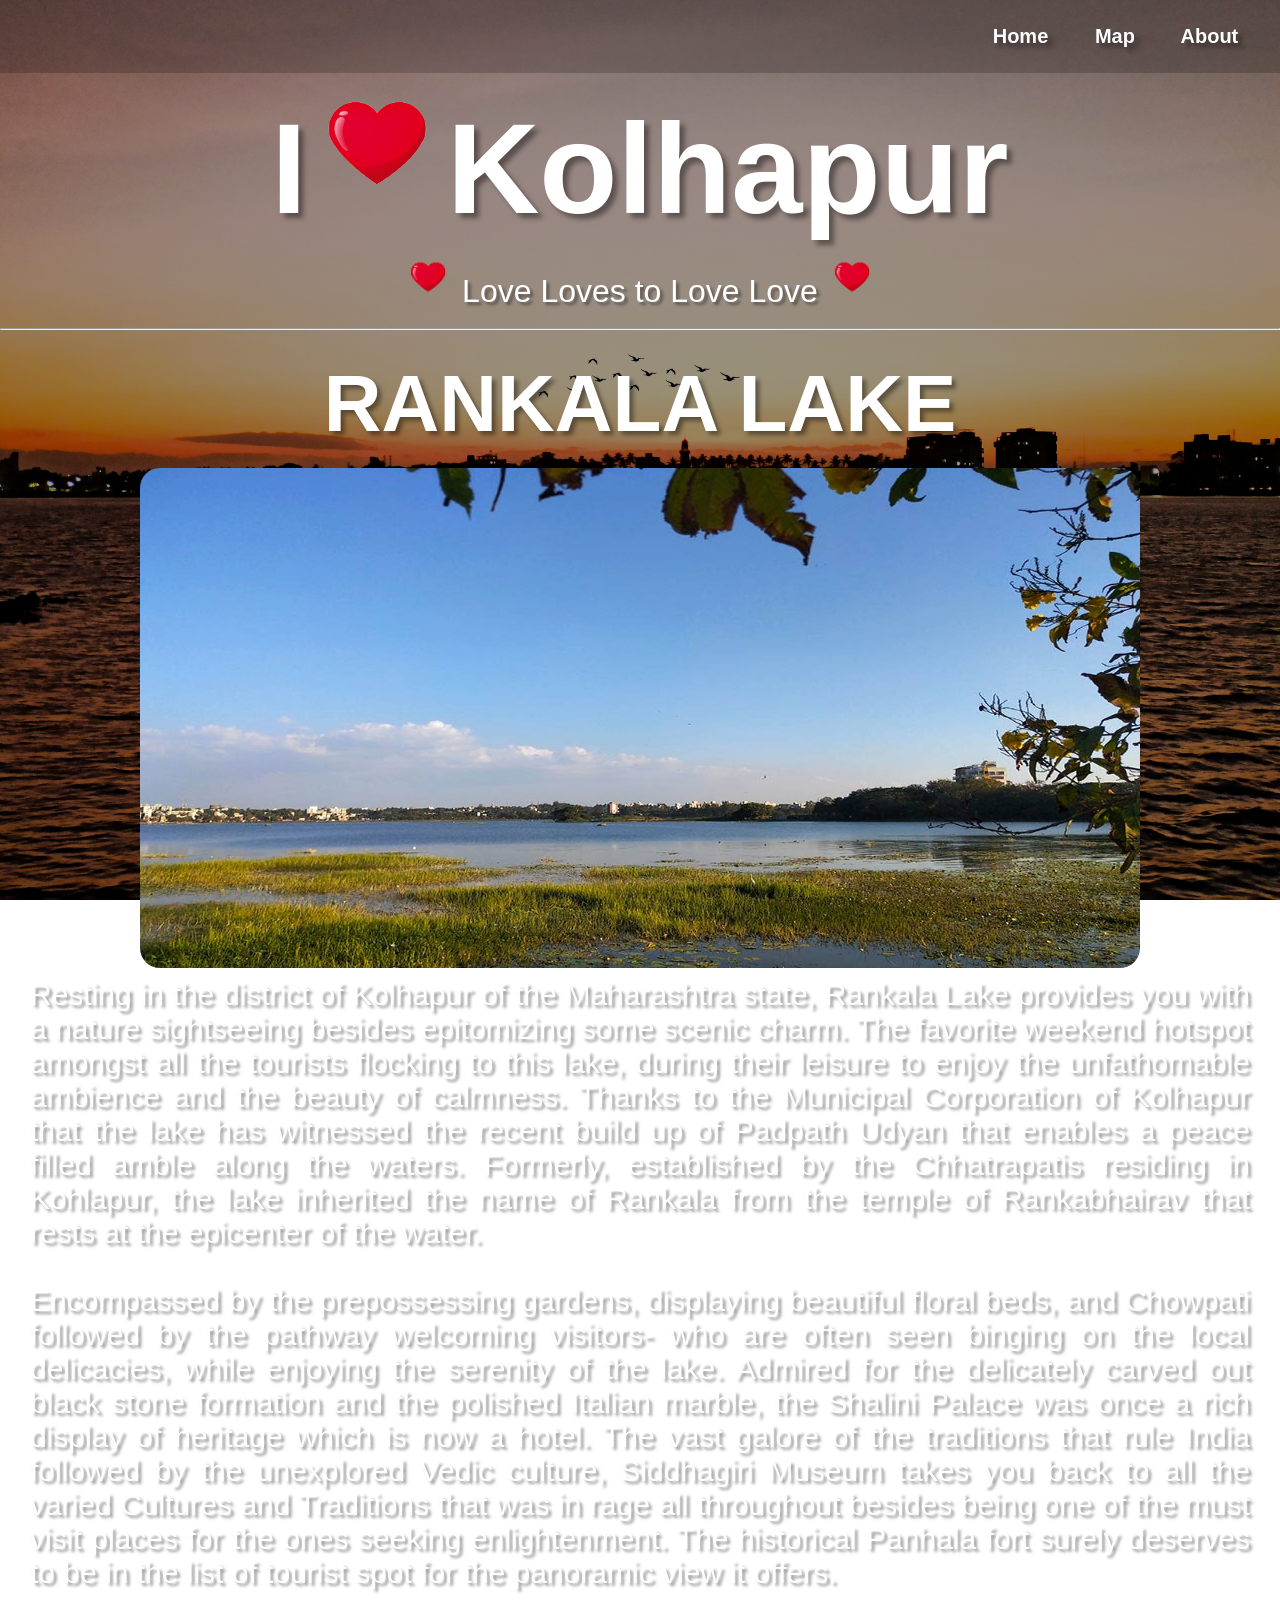
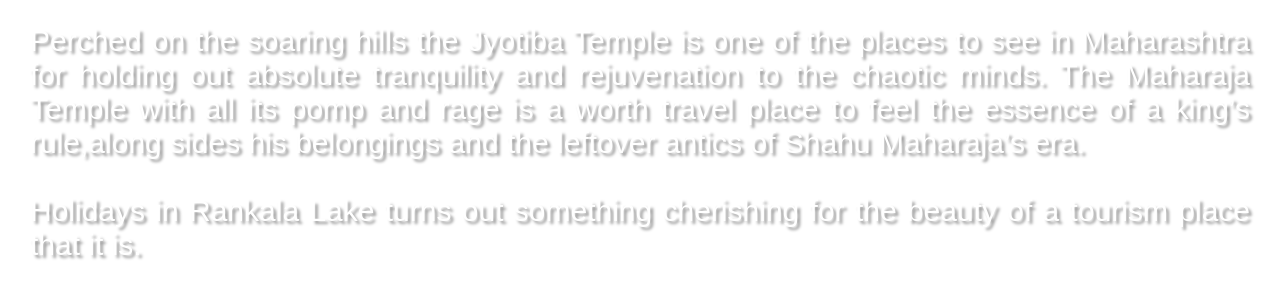
<file: source/html/rankala-lake.html>
﻿<!DOCTYPE html>
<html lang="en" dir="ltr">
  <head>
    <meta charset="utf-8">
    <title>Rankala Lake - I Love Kolhapur</title>
    <link rel="stylesheet" href="../css/main.css">
    <link rel="stylesheet" href="../css/places.css">
    <link rel="stylesheet" href="../css/animate/animate.min.css"/>
    <link rel="stylesheet" href="https://cdnjs.cloudflare.com/ajax/libs/animate.css/4.1.1/animate.min.css"/>
  </head>
  <body>
    <div class="background">
      <div class="navbar">
        <nav>
          <ul>
            <li><a href="../../index.html">Home</a></li>
            <li><a href="map.html">Map</a></li>
            <li><a href="about.html">About</a></li>
          </ul>
        </nav>
      </div>
      <div class="Kolhapur">
        <h1 id="iLoveKolhapur">I<img src="../images/love.png" alt="love" class="animate__animated animate__heartBeat" id="image">Kolhapur</h1>
        <p class="animate__animated animate__bounce">
          <img src="../images/love.png" alt="love" width="50px" height="50px">
            Love Loves to Love Love
          <img src="../images/love.png" alt="love" width="50px" height="50px">
        </p>
        <br><hr><br>
        <h2 id="Kolhapur-places">Rankala Lake</h2>
        <br>
        <img src="https://shubhams1401-sawant.github.io/ilovekolhapur/source/images/Rankala-Lake.jpg" alt="Rankala Lake" class="Kolhapur-places">
        <p class="details">
          Resting in the district of Kolhapur of the Maharashtra state, Rankala Lake provides you with a nature sightseeing besides epitomizing some scenic charm.
          The favorite weekend hotspot amongst all the tourists flocking to this lake, during their leisure to enjoy the unfathomable ambience and the beauty of calmness.
          Thanks to the Municipal Corporation of Kolhapur that the lake has witnessed the recent build up of Padpath Udyan that enables a peace filled amble along the waters.
          Formerly, established by the Chhatrapatis residing in Kohlapur, the lake inherited the name of Rankala from the temple of Rankabhairav that rests at the epicenter of the water.<br><br>
          Encompassed by the prepossessing gardens, displaying beautiful floral beds, and Chowpati followed by the pathway welcoming visitors- who are often seen binging on the local delicacies, while enjoying the serenity of the lake.
          Admired for the delicately carved out black stone formation and the polished Italian marble, the Shalini Palace was once a rich display of heritage which is now a hotel.
          The vast galore of the traditions that rule India followed by the unexplored Vedic culture, Siddhagiri Museum takes you back to all the varied Cultures and Traditions that was in rage all throughout besides being one of the must visit places for the ones seeking enlightenment.
          The historical Panhala fort surely deserves to be in the list of tourist spot for the panoramic view it offers.<br><br>
          Perched on the soaring hills the Jyotiba Temple is one of the places to see in Maharashtra for holding out absolute tranquility and rejuvenation to the chaotic minds.
          The Maharaja Temple with all its pomp and rage is a worth travel place to feel the essence of a king’s rule,along sides his belongings and the leftover antics of Shahu Maharaja’s era.<br><br>
          Holidays in Rankala Lake turns out something cherishing for the beauty of a tourism place that it is.
        </p><br><br>
      </div>
    </div>
  </body>
</html>
</file>
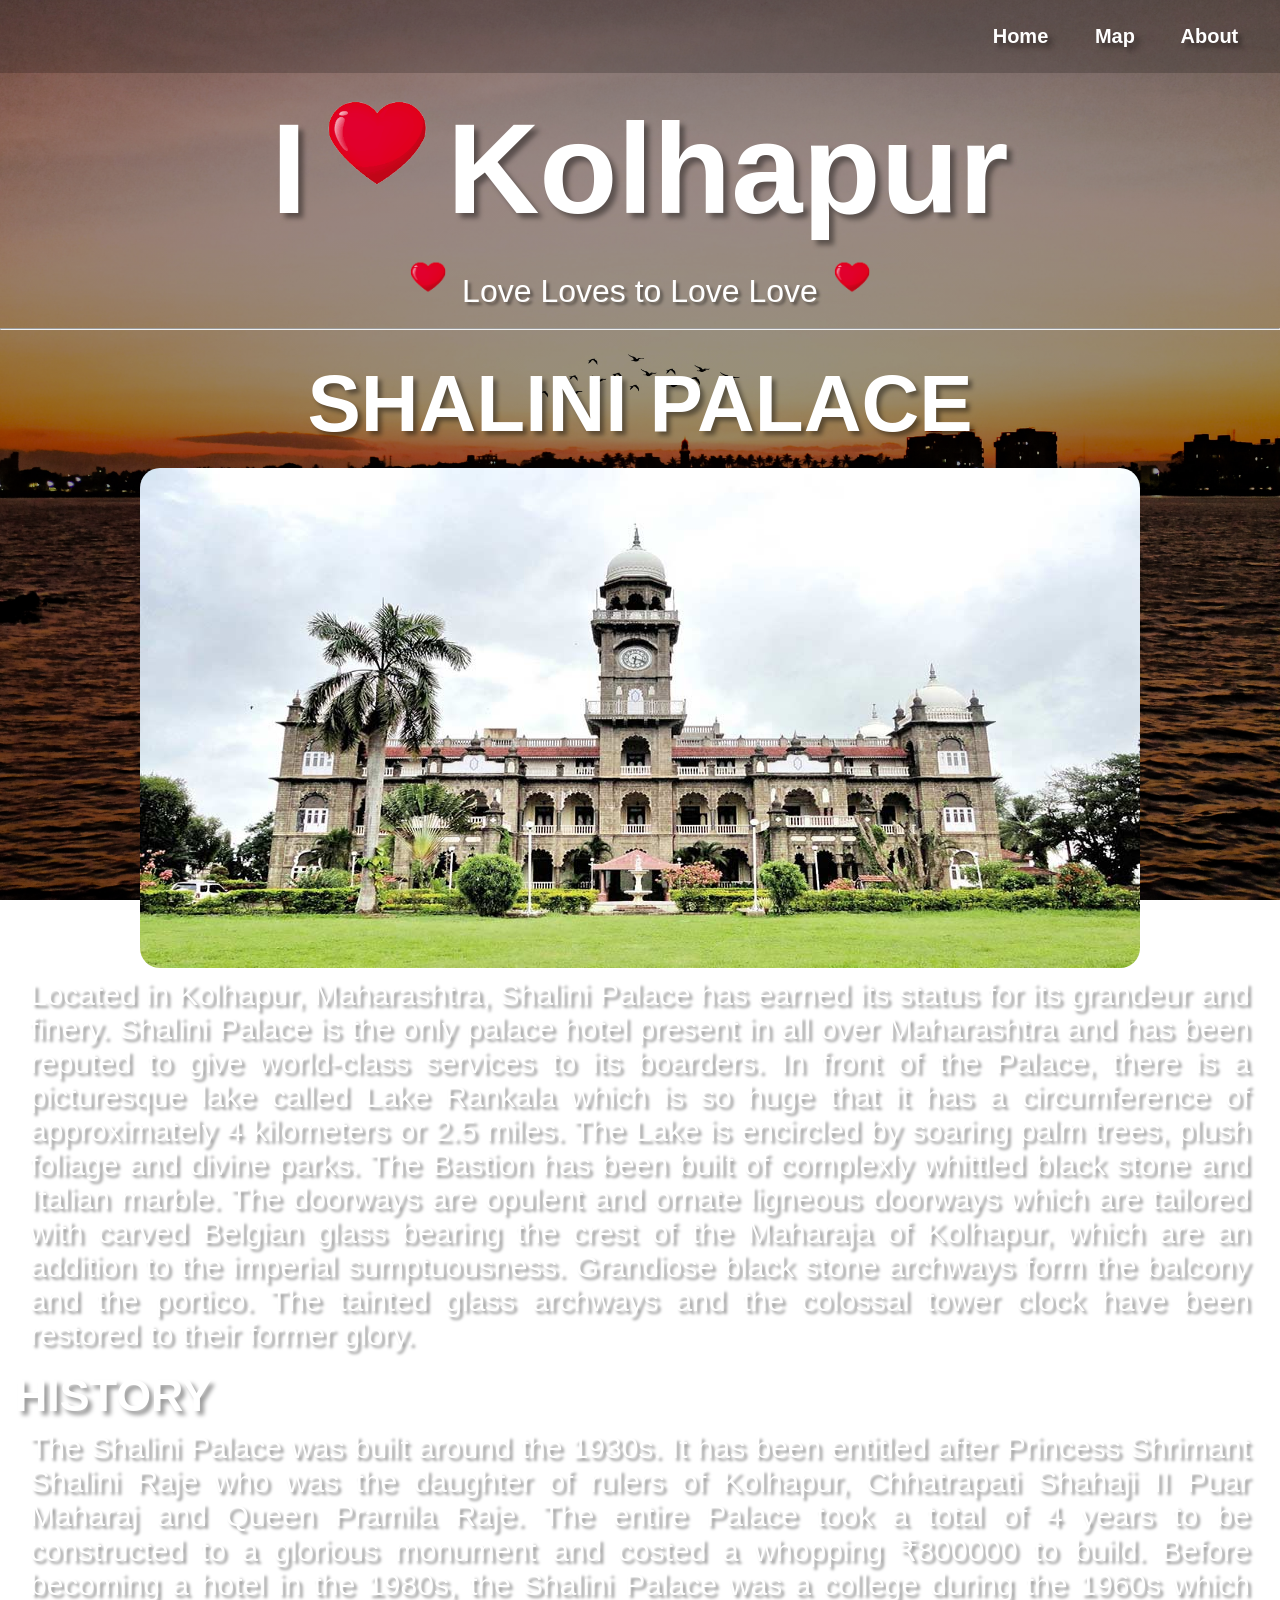
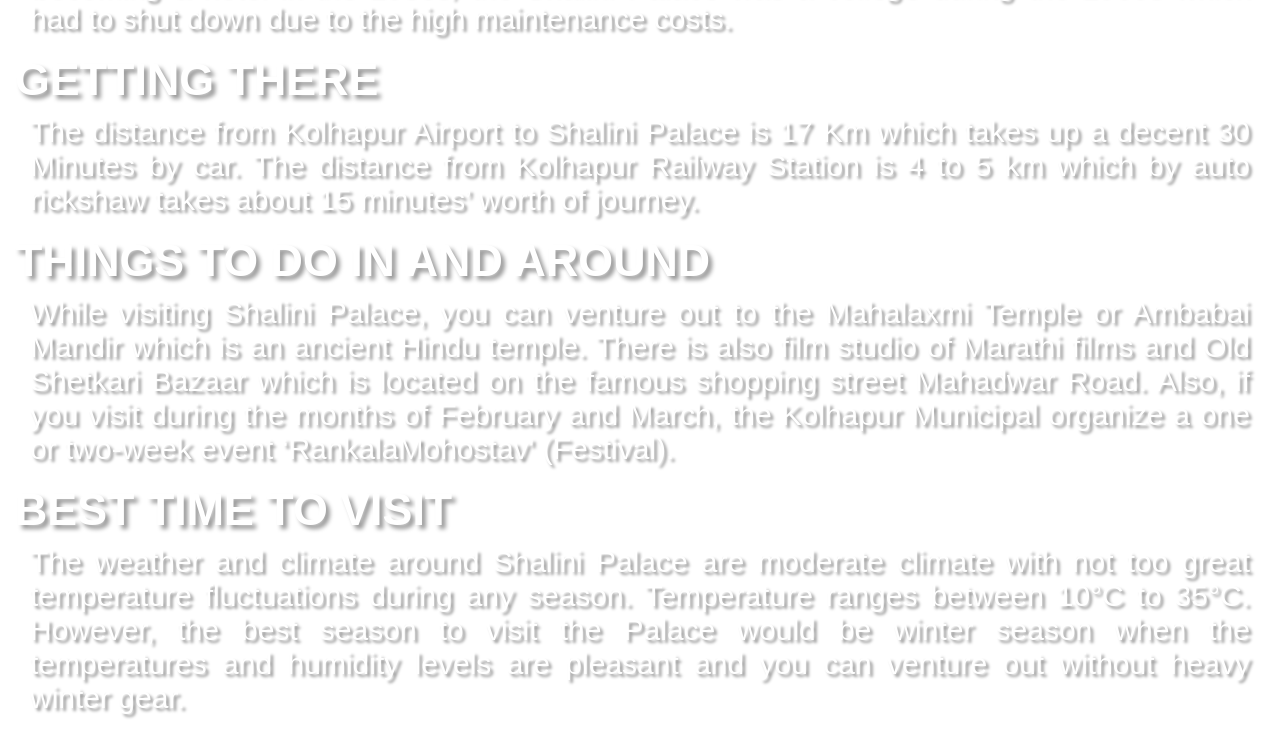
<file: source/html/shalini-palace.html>
<!DOCTYPE html>
<html lang="en" dir="ltr">
  <head>
    <meta charset="utf-8">
    <title>Shalini Palace - I Love Kolhapur</title>
    <link rel="stylesheet" href="../css/main.css">
    <link rel="stylesheet" href="../css/places.css">
    <link rel="stylesheet" href="../css/animate/animate.min.css"/>
    <link rel="stylesheet" href="https://cdnjs.cloudflare.com/ajax/libs/animate.css/4.1.1/animate.min.css"/>
  </head>
  <body>
    <div class="background">
      <div class="navbar">
        <nav>
          <ul>
            <li><a href="../../index.html">Home</a></li>
            <li><a href="map.html">Map</a></li>
            <li><a href="about.html">About</a></li>
          </ul>
        </nav>
      </div>
      <div class="Kolhapur">
        <h1 id="iLoveKolhapur">I<img src="../images/love.png" alt="love" class="animate__animated animate__heartBeat" id="image">Kolhapur</h1>
        <p class="animate__animated animate__bounce">
          <img src="../images/love.png" alt="love" width="50px" height="50px">
            Love Loves to Love Love
          <img src="../images/love.png" alt="love" width="50px" height="50px">
        </p>
        <br><hr><br>
        <h2 id="Kolhapur-places">Shalini Palace</h2>
        <br>
        <img src="https://shubhams1401-sawant.github.io/ilovekolhapur/source/images/Shalini-Palace-Kolhapur.jpg" alt="Shalini Palace Kolhapur" class="Kolhapur-places">
        <p class="details">
          Located in Kolhapur, Maharashtra, Shalini Palace has earned its status for its grandeur and finery.
          Shalini Palace is the only palace hotel present in all over Maharashtra and has been reputed to give world-class services to its boarders.
          In front of the Palace, there is a picturesque lake called Lake Rankala which is so huge that it has a circumference of approximately 4 kilometers or 2.5 miles.
          The Lake is encircled by soaring palm trees, plush foliage and divine parks.
          The Bastion has been built of complexly whittled black stone and Italian marble.
          The doorways are opulent and ornate ligneous doorways which are tailored with carved Belgian glass bearing the crest of the Maharaja of Kolhapur, which are an addition to the imperial sumptuousness.
          Grandiose black stone archways form the balcony and the portico.
          The tainted glass archways and the colossal tower clock have been restored to their former glory.
        </p><br>
        <h5>HISTORY</h5>
        <p class="details">
          The Shalini Palace was built around the 1930s.
          It has been entitled after Princess Shrimant Shalini Raje who was the daughter of rulers of Kolhapur, Chhatrapati Shahaji II Puar Maharaj and Queen Pramila Raje.
          The entire Palace took a total of 4 years to be constructed to a glorious monument and costed a whopping ₹800000 to build.
          Before becoming a hotel in the 1980s, the Shalini Palace was a college during the 1960s which had to shut down due to the high maintenance costs.
        </p><br>
        <h5>GETTING THERE</h5>
        <p class="details">
          The distance from Kolhapur Airport to Shalini Palace is 17 Km which takes up a decent 30 Minutes by car.
          The distance from Kolhapur Railway Station is 4 to 5 km which by auto rickshaw takes about 15 minutes’ worth of journey.
        </p><br>
        <h5>THINGS TO DO IN AND AROUND</h5>
        <p class="details">
          While visiting Shalini Palace, you can venture out to the Mahalaxmi Temple or Ambabai Mandir which is an ancient Hindu temple.
          There is also film studio of Marathi films and Old Shetkari Bazaar which is located on the famous shopping street Mahadwar Road.
          Also, if you visit during the months of February and March, the Kolhapur Municipal organize a one or two-week event ‘RankalaMohostav' (Festival).
        </p><br>
        <h5>BEST TIME TO VISIT</h5>
        <p class="details">
          The weather and climate around Shalini Palace are moderate climate with not too great temperature fluctuations during any season.
          Temperature ranges between 10°C to 35°C. However, the best season to visit the Palace would be winter season when the temperatures and humidity levels are pleasant and you can venture out without heavy winter gear.
        </p><br><br>
      </div>
    </div>
  </body>
</html>
</file>
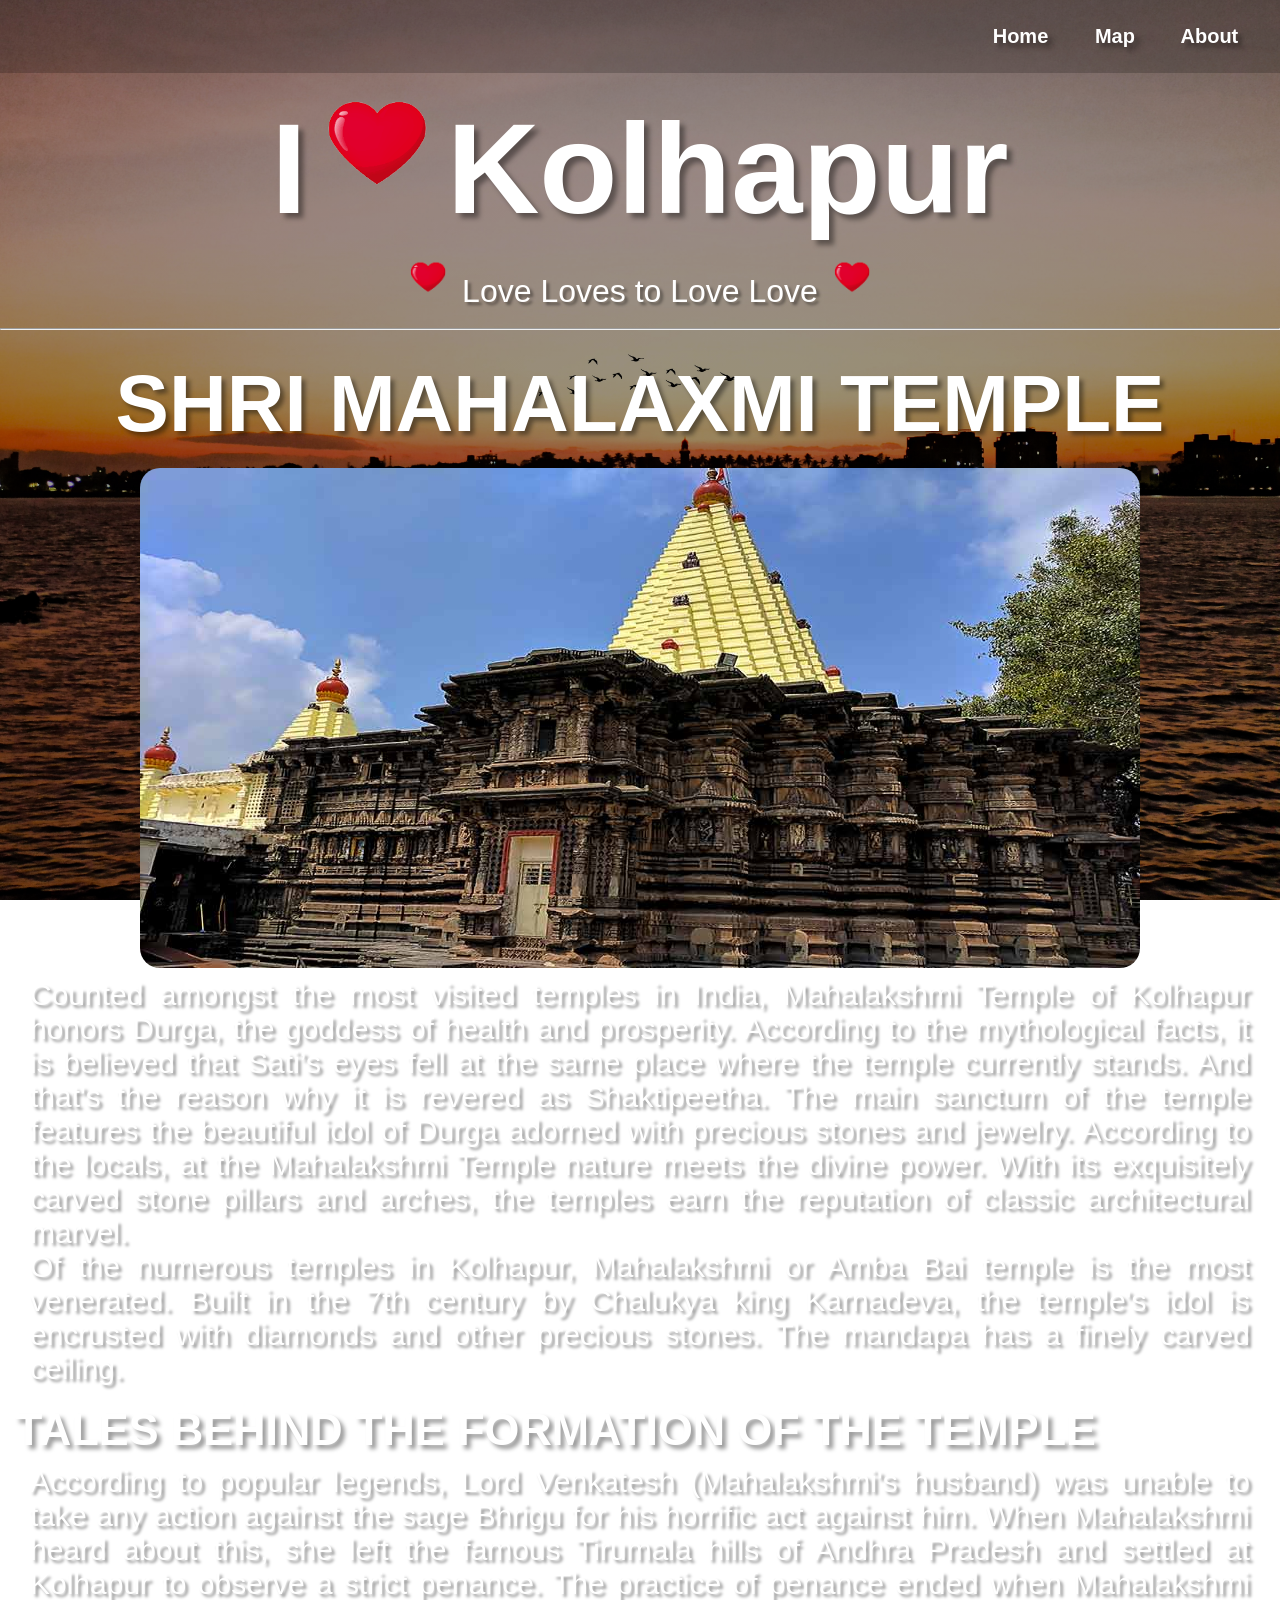
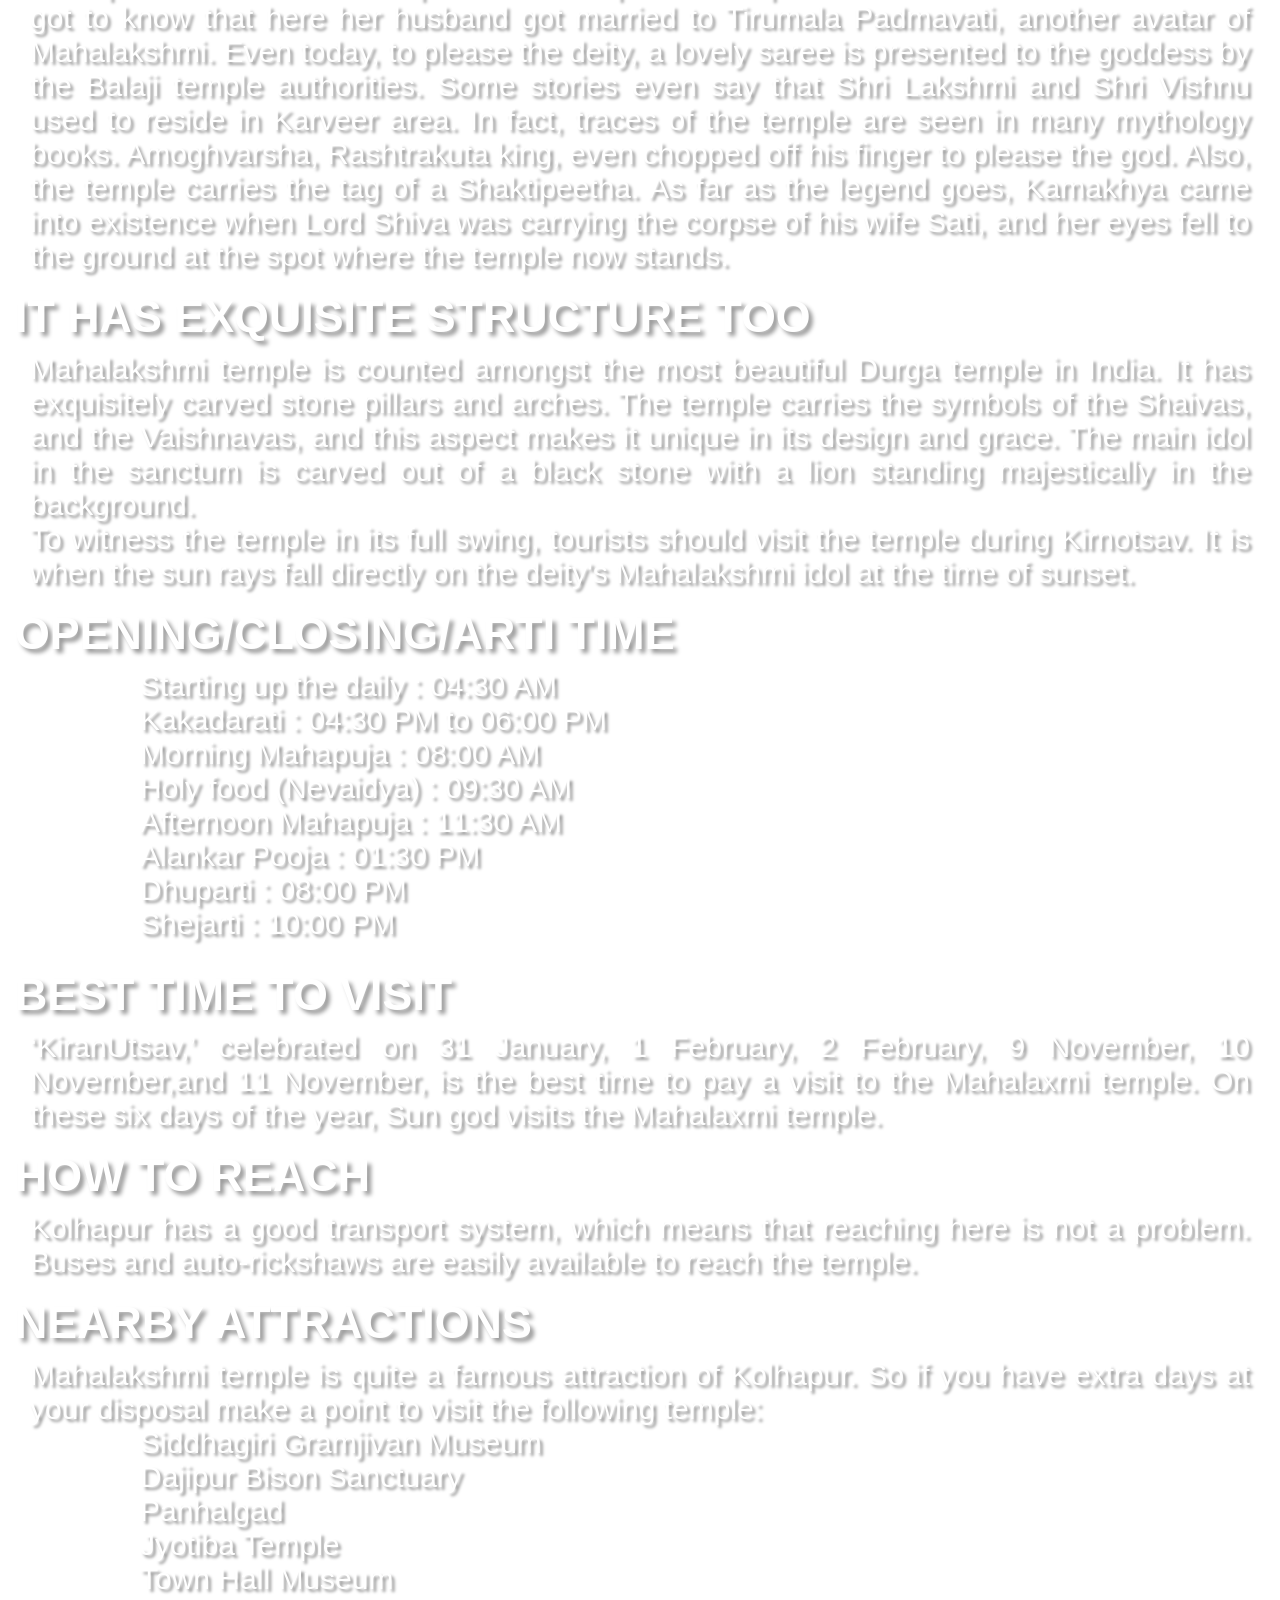
<file: source/html/shri-mahalaxmi-temple.html>
﻿<!DOCTYPE html>
<html lang="en" dir="ltr">
  <head>
    <meta charset="utf-8">
    <title>Shri Mahalaxmi Temple - I Love Kolhapur</title>
    <link rel="stylesheet" href="../css/main.css">
    <link rel="stylesheet" href="../css/places.css">
    <link rel="stylesheet" href="../css/animate/animate.min.css"/>
    <link rel="stylesheet" href="https://cdnjs.cloudflare.com/ajax/libs/animate.css/4.1.1/animate.min.css"/>
  </head>
  <body>
    <div class="background">
      <div class="navbar">
        <nav>
          <ul>
            <li><a href="../../index.html">Home</a></li>
            <li><a href="map.html">Map</a></li>
            <li><a href="about.html">About</a></li>
          </ul>
        </nav>
      </div>
      <div class="Kolhapur">
        <h1 id="iLoveKolhapur">I<img src="../images/love.png" alt="love" class="animate__animated animate__heartBeat" id="image">Kolhapur</h1>
        <p class="animate__animated animate__bounce">
          <img src="../images/love.png" alt="love" width="50px" height="50px">
            Love Loves to Love Love
          <img src="../images/love.png" alt="love" width="50px" height="50px">
        </p>
        <br><hr><br>
        <h2 id="Kolhapur-places">Shri Mahalaxmi Temple</h2>
        <br>
        <img src="https://shubhams1401-sawant.github.io/ilovekolhapur/source/images/Shri-Mahalaxmi-Temple-Kolhapur.jpg" alt="Shri Mahalaxmi Temple kolhapur" class="Kolhapur-places">
        <p class="details">
          Counted amongst the most visited temples in India, Mahalakshmi Temple of Kolhapur honors Durga, the goddess of health and prosperity.
          According to the mythological facts, it is believed that Sati’s eyes fell at the same place where the temple currently stands. And that's the reason why it is revered as Shaktipeetha.
          The main sanctum of the temple features the beautiful idol of Durga adorned with precious stones and jewelry.
          According to the locals, at the Mahalakshmi Temple nature meets the divine power. With its exquisitely carved stone pillars and arches, the temples earn the reputation of classic architectural marvel.<br>
          Of the numerous temples in Kolhapur, Mahalakshmi or Amba Bai temple is the most venerated.
          Built in the 7th century by Chalukya king Karnadeva, the temple's idol is encrusted with diamonds and other precious stones.
          The mandapa has a finely carved ceiling.
        </p><br>
          <h5>TALES BEHIND THE FORMATION OF THE TEMPLE</h5>
        <p class="details">
          According to popular legends, Lord Venkatesh (Mahalakshmi's husband) was unable to take any action against the sage Bhrigu for his horrific act against him. When Mahalakshmi heard about this, she left the famous Tirumala hills of Andhra Pradesh and settled at Kolhapur to observe a strict penance. The practice of penance ended when Mahalakshmi got to know that here her husband got married to Tirumala Padmavati, another avatar of Mahalakshmi. Even today, to please the deity, a lovely saree is presented to the goddess by the Balaji temple authorities. Some stories even say that Shri Lakshmi and Shri Vishnu used to reside in Karveer area. In fact, traces of the temple are seen in many mythology books. Amoghvarsha, Rashtrakuta king, even chopped off his finger to please the god. Also, the temple carries the tag of a Shaktipeetha. As far as the legend goes, Kamakhya came into existence when Lord Shiva was carrying the corpse of his wife Sati, and her eyes fell to the ground at the spot where the temple now stands.
        </p><br>
          <h5>IT HAS EXQUISITE STRUCTURE TOO</h5>
        <p class="details">
          Mahalakshmi temple is counted amongst the most beautiful Durga temple in India. It has exquisitely carved stone pillars and arches. The temple carries the symbols of the Shaivas, and the Vaishnavas, and this aspect makes it unique in its design and grace. The main idol in the sanctum is carved out of a black stone with a lion standing majestically in the background. <br>
          To witness the temple in its full swing, tourists should visit the temple during Kirnotsav. It is when the sun rays fall directly on the deity's Mahalakshmi idol at the time of sunset.
        </p><br>
          <h5>OPENING/CLOSING/ARTI TIME</h5>
        <p class="details">
          <li id="list">Starting up the daily : 04:30 AM</li>
          <li id="list">Kakadarati : 04:30 PM to 06:00 PM</li>
          <li id="list">Morning Mahapuja : 08:00 AM</li>
          <li id="list">Holy food (Nevaidya) : 09:30 AM</li>
          <li id="list">Afternoon Mahapuja : 11:30 AM</li>
          <li id="list">Alankar Pooja : 01:30 PM</li>
          <li id="list">Dhuparti : 08:00 PM</li>
          <li id="list">Shejarti : 10:00 PM</li>
        </p><br>
          <h5>BEST TIME TO VISIT</h5>
        <p class="details">
          ‘KiranUtsav,’ celebrated on 31 January, 1 February, 2 February, 9 November, 10 November,and 11 November, is the best time to pay a visit to the Mahalaxmi temple. On these six days of the year, Sun god visits the Mahalaxmi temple.
        </p><br>
        <h5>HOW TO REACH</h5>
        <p class="details">
          Kolhapur has a good transport system, which means that reaching here is not a problem. Buses and auto-rickshaws are easily available to reach the temple.
        </p><br>
        <h5>NEARBY ATTRACTIONS</h5>
        <p class="details">
          Mahalakshmi temple is quite a famous attraction of Kolhapur. So if you have extra days at your disposal make a point to visit the following temple:
          <li id="list">Siddhagiri Gramjivan Museum</li>
          <li id="list">Dajipur Bison Sanctuary</li>
          <li id="list">Panhalgad</li>
          <li id="list">Jyotiba Temple</li>
          <li id="list">Town Hall Museum</li>
        </p><br><br>
      </div>
    </div>
  </body>
</html>
</file>
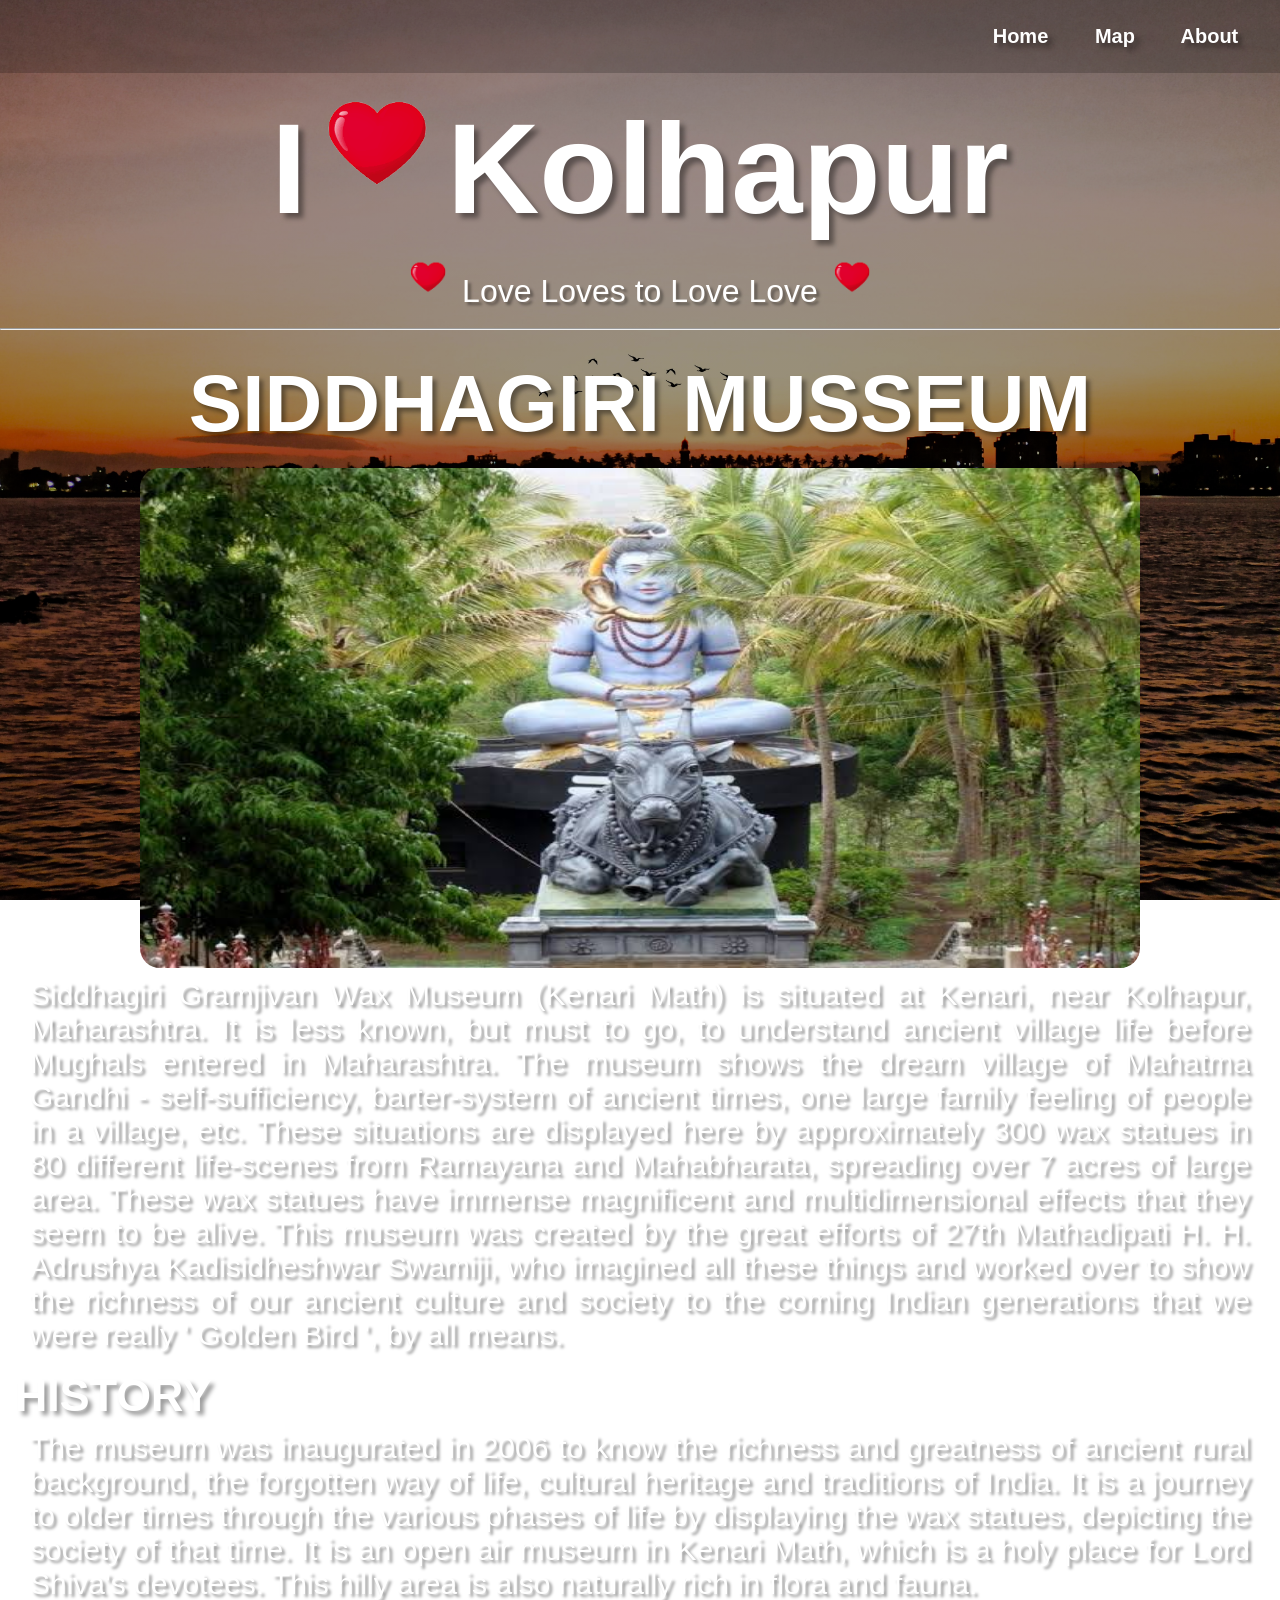
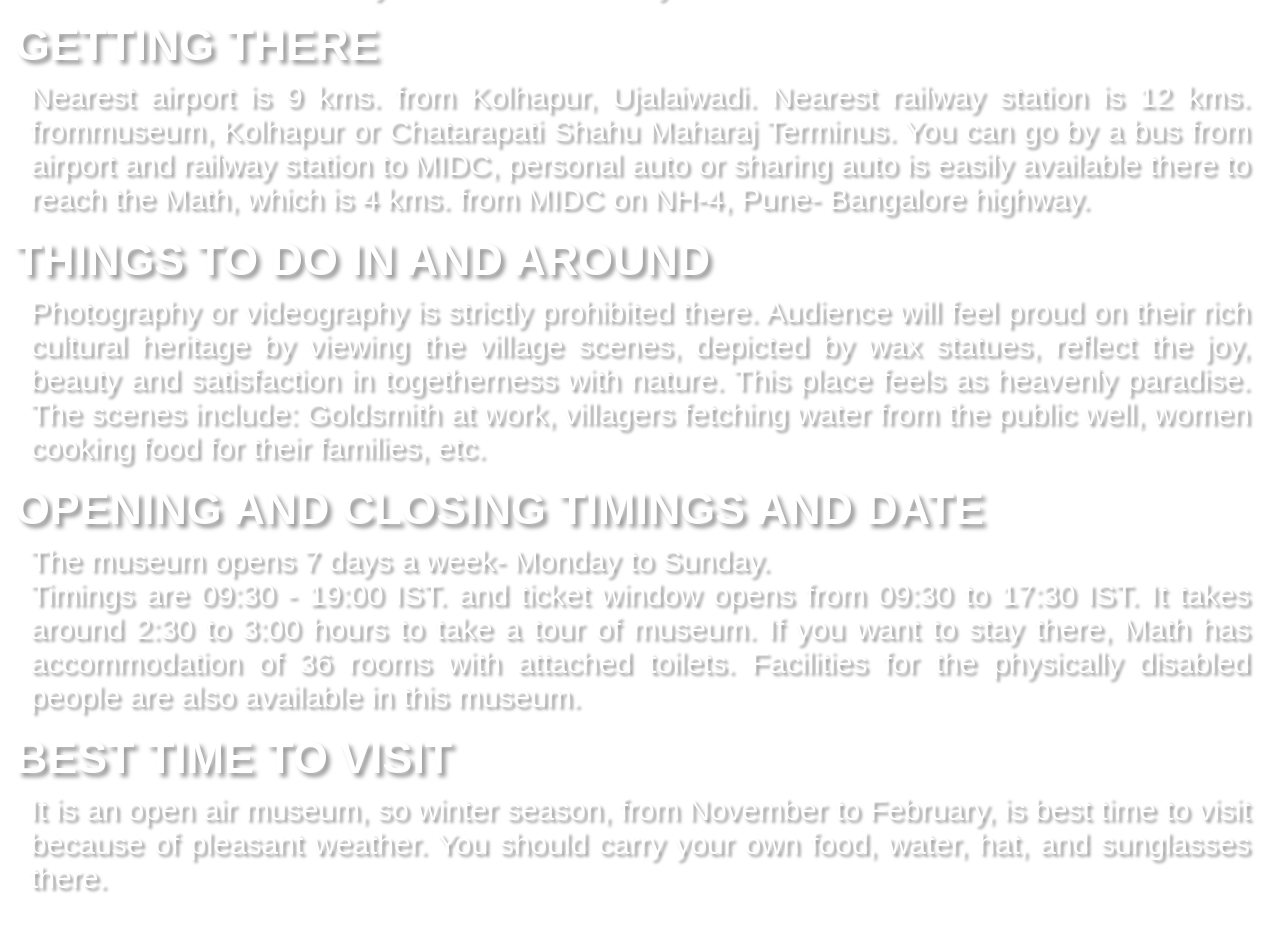
<file: source/html/siddhagiri-musseum.html>
<!DOCTYPE html>
<html lang="en" dir="ltr">
  <head>
    <meta charset="utf-8">
    <title>Siddhagiri Musseum - I Love Kolhapur</title>
    <link rel="stylesheet" href="../css/main.css">
    <link rel="stylesheet" href="../css/places.css">
    <link rel="stylesheet" href="../css/animate/animate.min.css"/>
    <link rel="stylesheet" href="https://cdnjs.cloudflare.com/ajax/libs/animate.css/4.1.1/animate.min.css"/>
  </head>
  <body>
    <div class="background">
      <div class="navbar">
        <nav>
          <ul>
            <li><a href="../../index.html">Home</a></li>
            <li><a href="map.html">Map</a></li>
            <li><a href="about.html">About</a></li>
          </ul>
        </nav>
      </div>
      <div class="Kolhapur">
        <h1 id="iLoveKolhapur">I<img src="../images/love.png" alt="love" class="animate__animated animate__heartBeat" id="image">Kolhapur</h1>
        <p class="animate__animated animate__bounce">
          <img src="../images/love.png" alt="love" width="50px" height="50px">
            Love Loves to Love Love
          <img src="../images/love.png" alt="love" width="50px" height="50px">
        </p>
        <br><hr><br>
        <h2 id="Kolhapur-places">Siddhagiri Musseum</h2>
        <br>
        <img src="https://shubhams1401-sawant.github.io/ilovekolhapur/source/images/Siddhagiri-musseum.jpg" alt="Siddhagiri Musseum" class="Kolhapur-places">
        <p class="details">
        Siddhagiri Gramjivan Wax Museum (Kenari Math) is situated at Kenari, near Kolhapur, Maharashtra.
        It is less known, but must to go, to understand ancient village life before Mughals entered in Maharashtra.
        The museum shows the dream village of Mahatma Gandhi - self-sufficiency, barter-system of ancient times, one large family feeling of people in a village, etc.
        These situations are displayed here by approximately 300 wax statues in 80 different life-scenes from Ramayana and Mahabharata, spreading over 7 acres of large area.
        These wax statues have immense magnificent and multidimensional effects that they seem to be alive.
        This museum was created by the great efforts of 27th Mathadipati H. H. Adrushya Kadisidheshwar Swamiji, who imagined all these things and worked over to show the richness of our ancient culture and society to the coming Indian generations that we were really ' Golden Bird ', by all means.
        </p><br>
        <h5>HISTORY</h5>
        <p class="details">
          The museum was inaugurated in 2006 to know the richness and greatness of ancient rural background, the forgotten way of life, cultural heritage and traditions of India. It is a journey to older times through the various phases of life by displaying the wax statues, depicting the society of that time.
          It is an open air museum in Kenari Math, which is a holy place for Lord Shiva's devotees.
          This hilly area is also naturally rich in flora and fauna.
        </p><br>
        <h5>GETTING THERE</h5>
        <p class="details">
          Nearest airport is 9 kms. from Kolhapur, Ujalaiwadi. Nearest railway station is 12 kms. frommuseum, Kolhapur or Chatarapati Shahu Maharaj Terminus.
          You can go by a bus from airport and railway station to MIDC, personal auto or sharing auto is easily available there to reach the Math, which is 4 kms. from MIDC on NH-4, Pune- Bangalore highway.
        </p><br>
        <h5>THINGS TO DO IN AND AROUND</h5>
        <p class="details">
          Photography or videography is strictly prohibited there.
          Audience will feel proud on their rich cultural heritage by viewing the village scenes, depicted by wax statues, reflect the joy, beauty and satisfaction in togetherness with nature.
          This place feels as heavenly paradise.
          The scenes include: Goldsmith at work, villagers fetching water from the public well, women cooking food for their families, etc.
        </p><br>
        <h5>OPENING AND CLOSING TIMINGS AND DATE</h5>
        <p class="details">
          The museum opens 7 days a week- Monday to Sunday.<br>
          Timings are 09:30 - 19:00 IST. and ticket window opens from 09:30 to 17:30 IST.
          It takes around 2:30 to 3:00 hours to take a tour of museum. If you want to stay there, Math has accommodation of 36 rooms with attached toilets.
          Facilities for the physically disabled people are also available in this museum.
        </p><br>
        <h5>BEST TIME TO VISIT</h5>
        <p class="details">
          It is an open air museum, so winter season, from November to February, is best time to visit because of pleasant weather.
          You should carry your own food, water, hat, and sunglasses there.
        </p><br><br>
      </div>
    </div>
  </body>
</html>
</file>
<file: source/css/main.css>
*{
  margin: 0;
  padding: 0;
  font-family: 'Roboto', sans-serif;
}
html{
  scroll-behavior: smooth;
}
.animate__animated.animate__heartBeat{
  --animate-duration: 2s;
  animation-iteration-count: infinite;
}
.background{
  width: 100%;
  height: 100%;
  background-image: linear-gradient(rgba(0, 0, 0, 0.4), rgba(0, 0, 0, 0.4)), url(../images/background.jpg);
  background-position: center;
  background-size: cover;
  background-attachment: fixed;
}
.navbar{
  display: flex;
  align-items: center;
  overflow: hidden;
  justify-content: space-around;
  background-color: rgba(0, 0, 0, 0.2);
}
nav{
  flex: 1;
  margin-top: 20px;
  margin-bottom: 20px;
  text-align: right;
  padding-right: 2%;
  padding-top: auto;
}
nav ul li{
  list-style: none;
  display: inline-block;
  justify-content: center;
  text-align: center;
  width: 80px;
  padding: 5px 5px;
  text-shadow: 5px 5px 5px rgba(0, 0, 0, 0.4);
}
nav ul li a{
  text-decoration: none;
  color: white;
  font-weight: bold;
  font-size: 20px;
}
nav ul li:hover{
  border: 1px solid white;
}
#image{
  height: 140px;
  width: 140px;
}
#iLoveKolhapur{
  font-weight: bolder;
  color: white;
  text-align: center;
  font-size: 800%;
  text-shadow: 5px 5px 5px rgba(0, 0, 0, 0.4);
}
#top10Palces{
  font-weight: bold;
  font-size: 50px;
  color: white;
  text-align: center;
  padding-top: 80px;
  text-shadow: 4px 4px 4px rgba(0, 0, 0, 0.4);
}
section{
  display: flex;
  justify-content: center;
  padding-top: 25px;
  padding-bottom: 80px;
}
#explore{
  color: white;
  text-decoration: none;
  font-size: 30px;
  background-color: red;
  text-shadow: 4px 4px 4px rgba(0, 0, 0, 0.4);
  border: 2px solid white;
  border-top-left-radius: 50px;
  border-bottom-left-radius: 50px;
  border-top-right-radius: 50px;
  border-bottom-right-radius: 50px;
  padding: 5px 40px 5px 40px;
}
#explore:hover{
  background-color: transparent;
  color: white;
  border-color: white;
}
#top10PalcesSection{
  background-color: rgba(0, 0, 0, 0.2);
}
p{
  color: white;
  text-align: center;
  font-size: 200%;
  padding-top: 10px;
  text-shadow: 3px 3px 3px rgba(0, 0, 0, 0.4);
}
.place{
  width: 40%;
  height: 40vh;
  display: inline-block;
  border-radius: 15px;
  padding: 25px 20px;
  cursor: pointer;
  margin: 25px 35px;
  transition: transform 0.5s;
  background-repeat: no-repeat;
  background-size: cover;
}
.places1{
  background-image: linear-gradient(rgba(0, 0, 0, 0.3), rgba(0, 0, 0, 0.1)), url(../images/Shri-Mahalaxmi-Temple-Kolhapur.jpg);
}
.places2{
  background-image: linear-gradient(rgba(0, 0, 0, 0.3), rgba(0, 0, 0, 0.1)), url(../images/Bhavani-Mandap.jpg);
}
.places3{
  background-image: linear-gradient(rgba(0, 0, 0, 0.3), rgba(0, 0, 0, 0.1)), url(../images/Jyotiba-Temple-Kolhapur.jpg);
}
.places4{
  background-image: linear-gradient(rgba(0, 0, 0, 0.3), rgba(0, 0, 0, 0.1)), url(../images/Siddhagiri-musseum.jpg);
}
.places5{
  background-image: linear-gradient(rgba(0, 0, 0, 0.3), rgba(0, 0, 0, 0.1)), url(../images/Kopeshwar-Temple.jpg);
}
.places6{
  background-image: linear-gradient(rgba(0, 0, 0, 0.3), rgba(0, 0, 0, 0.1)), url(../images/New-Palace-Museum.jpg);
}
.places7{
  background-image: linear-gradient(rgba(0, 0, 0, 0.3), rgba(0, 0, 0, 0.1)), url(../images/Panhala-Kolhapur.jpg);
}
.places8{
  background-image: linear-gradient(rgba(0, 0, 0, 0.3), rgba(0, 0, 0, 0.1)), url(../images/Vishalgad-Kolhapur.jpg);
}
.places9{
  background-image: linear-gradient(rgba(0, 0, 0, 0.3), rgba(0, 0, 0, 0.1)), url(../images/Rankala-Lake.jpg);
}
.places10{
  background-image: linear-gradient(rgba(0, 0, 0, 0.3), rgba(0, 0, 0, 0.1)), url(../images/Shalini-Palace-Kolhapur.jpg);
}
.place:hover{
  transform: translateY(-30px);
}
h4{
  color: white;
  text-shadow: 4px 4px 4px rgba(0, 0, 0, 0.4);
  font-size: 40px;
}
/*RESOLUTION FOR MOBILE*/
@media only screen and (max-width:1000px){
  .place {
    width: 88%;
    height: 30vh;
  }
  nav ul li a{
    font-size: 30px;
  }
}
</file>
<file: source/css/about.css>
h5{
  font-weight: bold;
  font-size: 280%;
  color: white;
  padding-left: 15px;
  text-decoration: underline;
}
.about{
  width: 100%;
  height: 100%;
  display: block;
}
#aboutHeadding{
  text-align: center;
  text-transform: uppercase;
  font-weight: bold;
  font-size: 280%;
  color: white;
  padding-left: 15px;
  text-shadow: 4px 4px 4px rgba(0, 0, 0, 0.4);
}
#details{
  text-align: justify;
  padding-left: 30px;
  padding-right: 30px;
  font-size: 30px;
}
#authorImage{
  width: 20%;
  height: 20%;
  border-radius: 50%;
  border: 2px solid white;
  margin-left: 10%;
  float: left;
}
#authorName{
  padding-top: 60px;
  margin-left: 35%;
}
div p{
  font-weight: normal;
  font-size: 25px;
  text-align: justify;
  margin-left: 32%;
  margin-right: 30px;
}
.stayConnected hr{
  margin: 0 auto;
  width: 20%;
  margin-top: 10px;
}
.stayConnected p{
  margin: 0 0;
  text-align: center;
}
.stayConnected img{
  width: 50px;
  height: 50px;
  margin-right: 10px;
}
.stayConnected span{
  display: flex;
  justify-content: center;
  margin-top: 5px;
}
</file>
<file: source/css/places.css>
h5{
  font-weight: bold;
  font-size: 280%;
  color: white;
  padding-left: 15px;
  text-shadow: 4px 4px 4px rgba(0, 0, 0, 0.4);
  text-transform: uppercase;
}
#Kolhapur-places{
  font-weight: bolder;
  color: white;
  text-align: center;
  font-size: 80px;
  padding-top: 10px;
  text-transform: uppercase;
  text-shadow: 4px 4px 4px rgba(0, 0, 0, 0.4);
}
.Kolhapur-places{
  display: block;
  margin-left: auto;
  margin-right: auto;
  width: 1000px;
  height: 500px;
  border-radius: 20px;
}
.details{
  text-align: justify;
  padding-left: 30px;
  padding-right: 30px;
  font-size: 30px;
}
#list{
  margin-left: 100px;
  color: white;
  font-size: 30px;
  text-shadow: 3px 3px 3px rgba(0, 0, 0, 0.4);
}
@media only screen and (max-width:1000px) {
  .Kolhapur-places{
    width: 90%;
    height: 30vh;
  }
}
</file>
<file: source/css/map.css>
#kop-map{
  display: block;
  width: 100%;
  height: 100vh;
  margin: auto;
}
@media only screen and (max-width:1000px){
  #kop-map{
    width: 99%;
    heigh: 100vh;
  }
}
</file>
